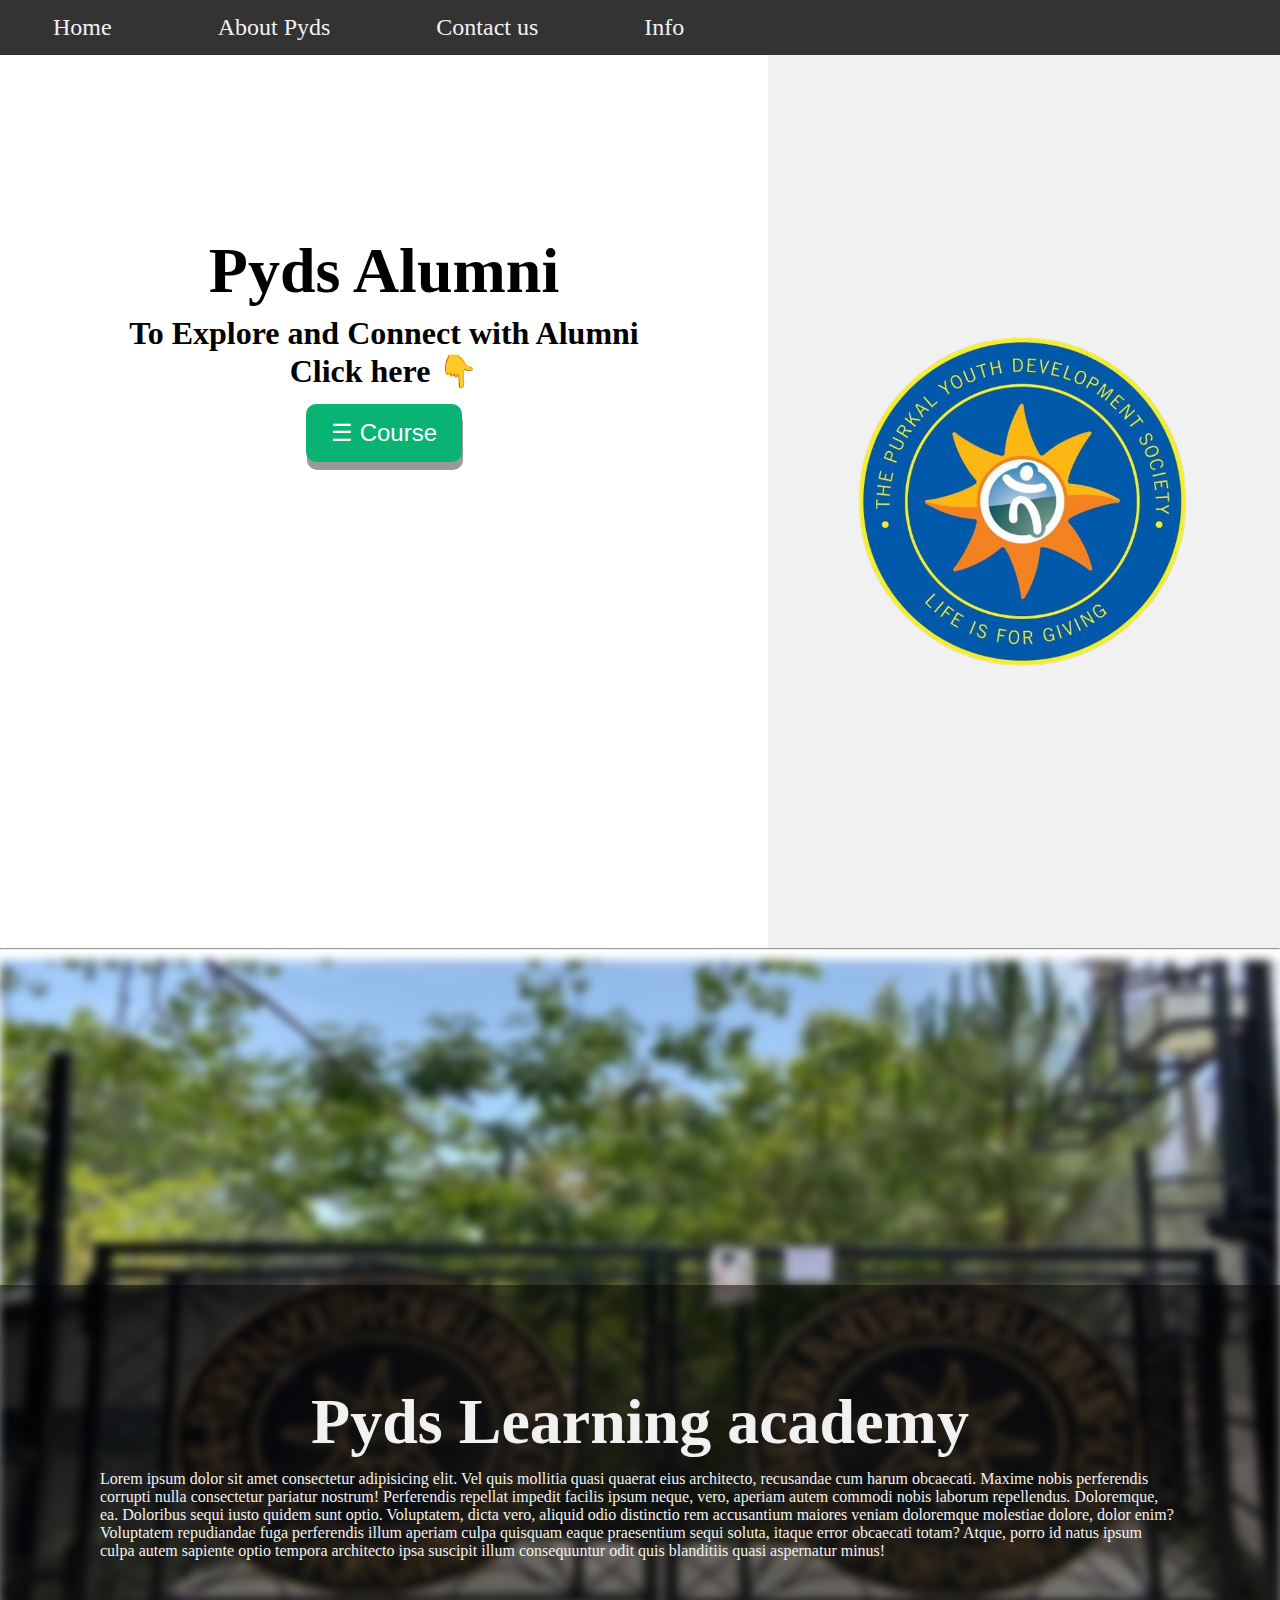
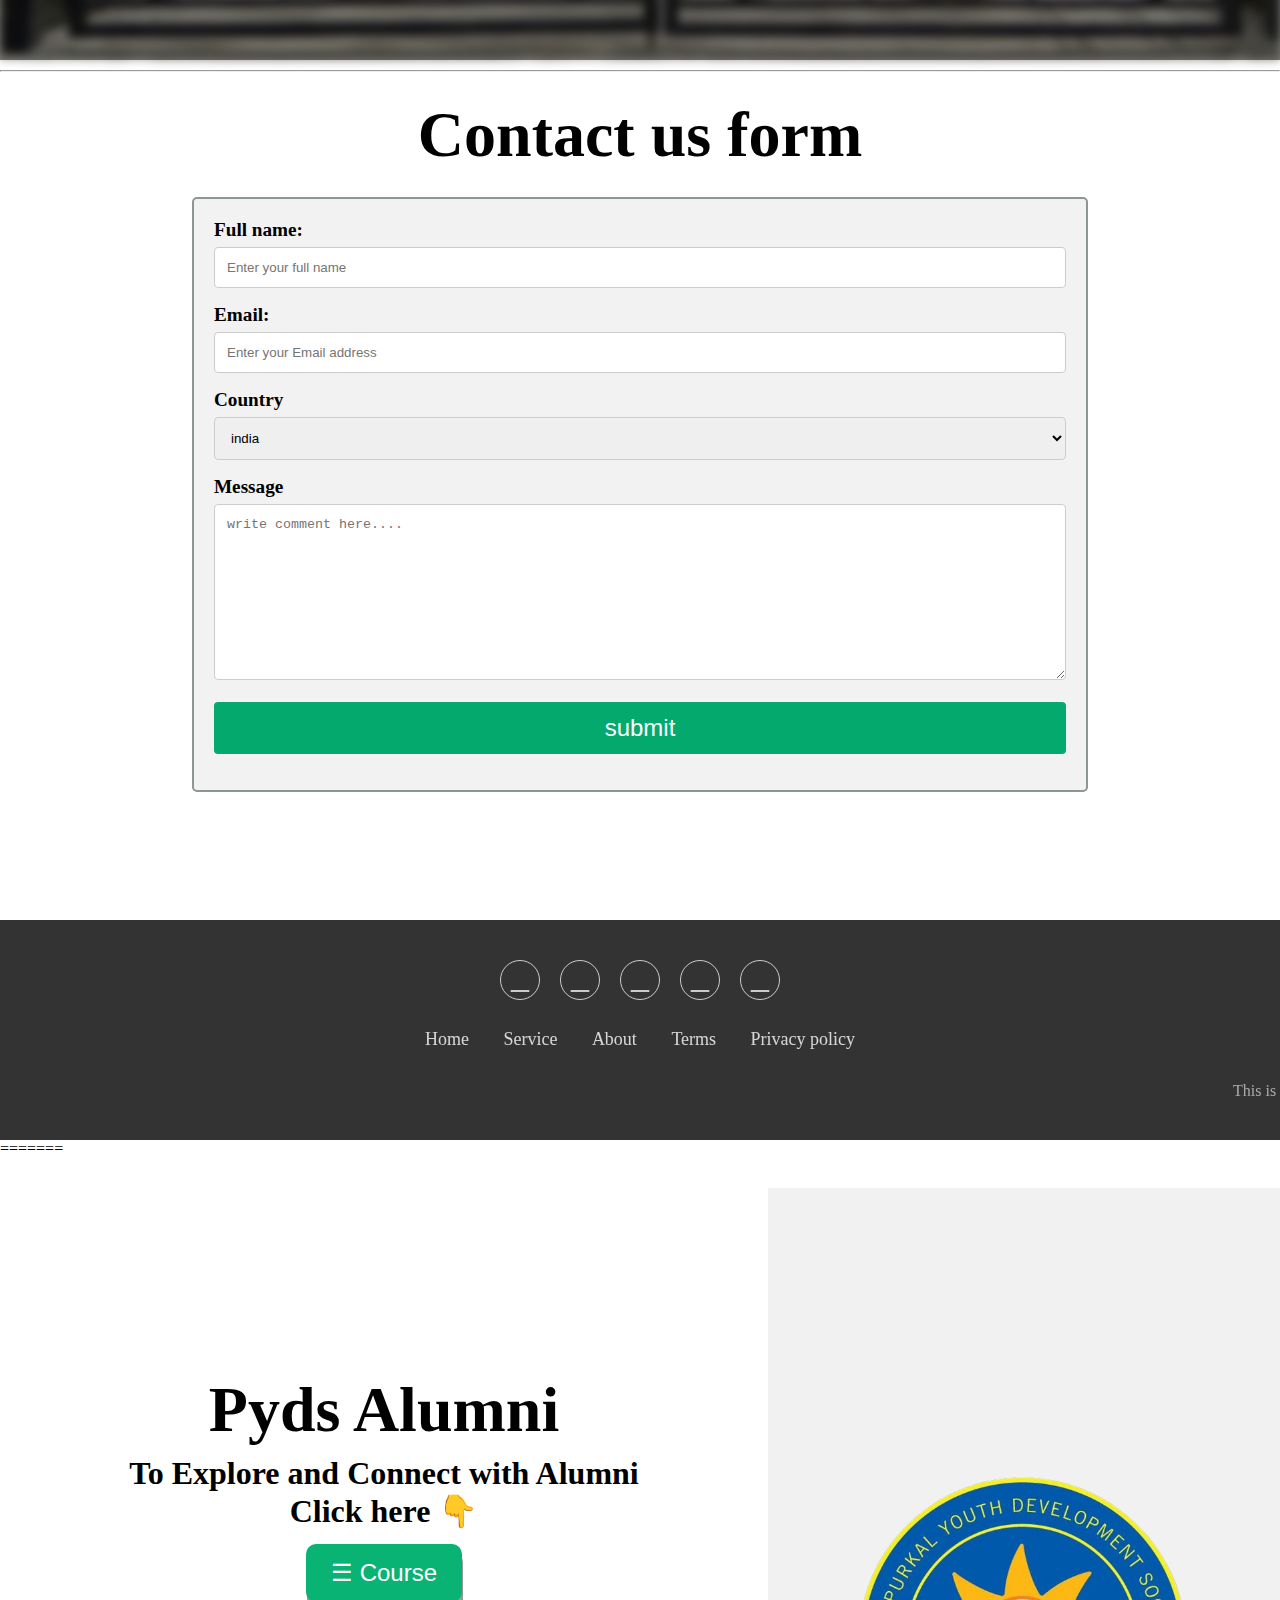
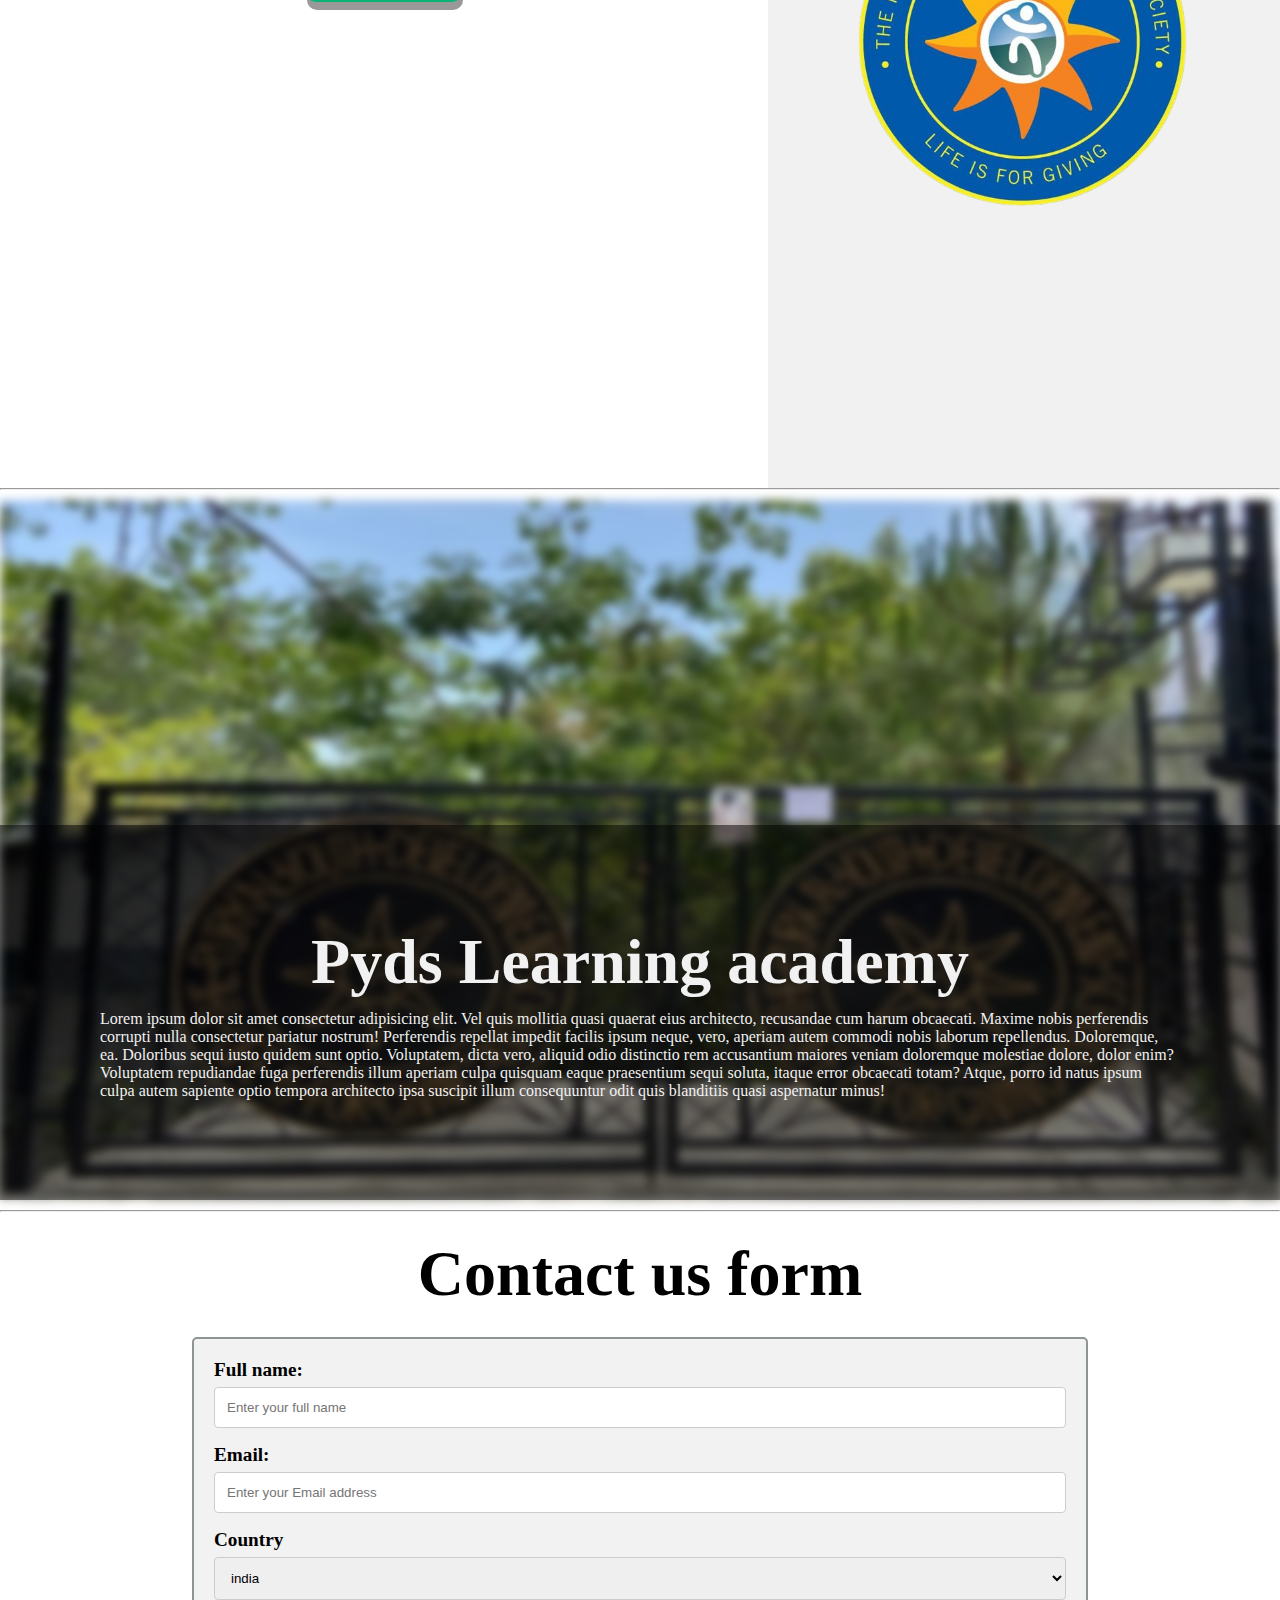
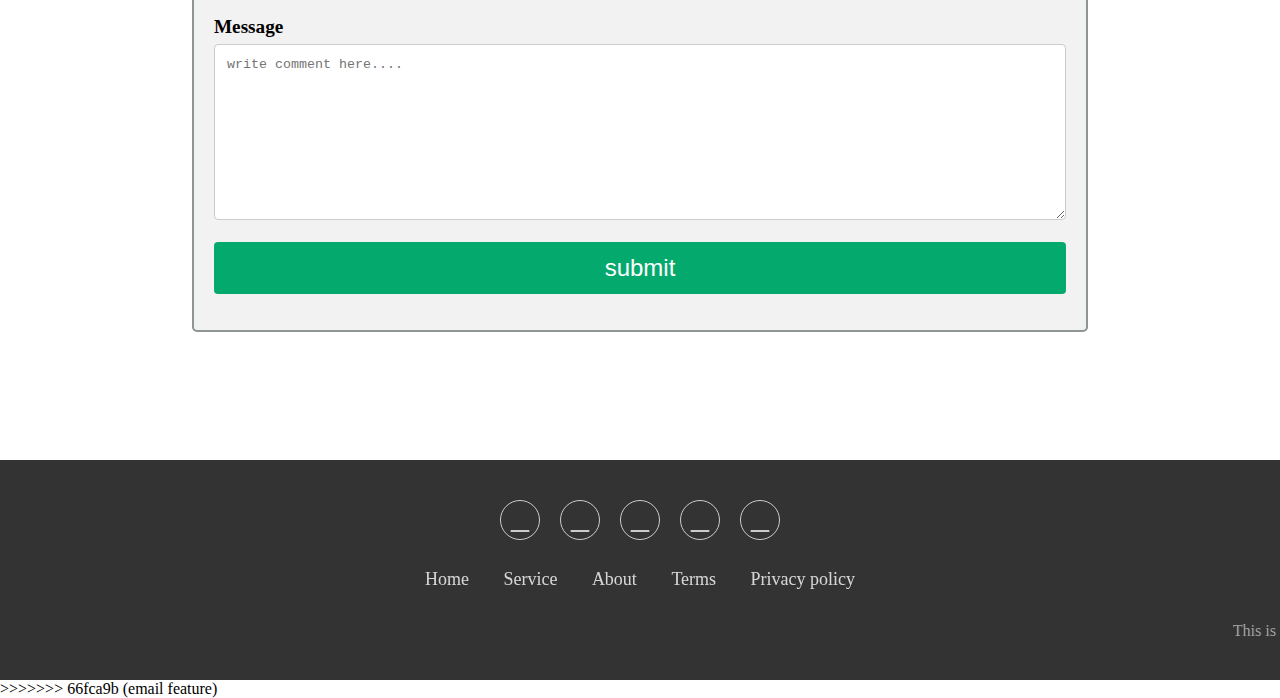
<file: index.html>
<<<<<<< HEAD
<!DOCTYPE html>
<html lang="en">
<head>
    <meta charset="UTF-8">
    <meta name="viewport" content="width=device-width, initial-scale=1.0">
    <title>Pyds Alumni</title>
    <link rel="stylesheet" href="https://cdnjs.cloudflare.com/ajax/libs/font-awesome/6.4.0/css/all.min.css" integrity="sha512-iecdLmaskl7CVkqkXNQ/ZH/XLlvWZOJyj7Yy7tcenmpD1ypASozpmT/E0iPtmFIB46ZmdtAc9eNBvH0H/ZpiBw==" crossorigin="anonymous" referrerpolicy="no-referrer" />
    <link rel="stylesheet" href="https://cdnjs.cloudflare.com/ajax/libs/font-awesome/4.7.0/css/font-awesome.min.css">

    <style>
        *{
            margin: 0;
            padding: 0;
            box-sizing: border-box;
        }
        .navbar{
            overflow: hidden;
            background-color: #333;
            position: fixed;
            top: 0;
            width: 100%;
            
        }
        .navbar a{
            float: left;
            display: block;
            color: #f2f2f2;
            text-align: center;
            text-decoration: none;
            padding: 14px 53px;
            font-size: 1.5rem;
            
        }
     
        .navbar a:hover{
            background-color: #04aa6d;
            border-radius: 23px;
            text-align: center;
        }
        /* sidenav */
        .sidenav{
            height: 100%;
            width: 0;
            position: fixed;
            z-index: 1; 
            top: 0;
            left: 0;
            background-color: #333;
            overflow-x: hidden;
            transition: 0.5s;
            padding-top: 60px;
        }
        .sidenav a{
            padding: 8px 8px 8px 32px;
            text-decoration: none;
            font-size: 25px;
            color: #818181;
            display: block;
            transition: 0.3s;

        }
        .sidenav a:hover{
            color: #f1f1f1;
            background-color: #04aa6d;
        }
        .sidenav .closebtn{
            position: absolute;
            top: 0;
            right: 20px;
            font-size: 36px;
            margin-left: 45px;
            border-radius: 50%;           
          
        }
        @media screen and(max-height:450px){
            .sidenav{padding-top: 15px;}
            .sidenav a{font: size 18px;}
        }
        /* main body */
        .main{
            margin-top: 30px;
            display: flex;
            flex-wrap: wrap;
            height: 100vh;
            width: 100%;
        }
        .left{
            flex: 60%;
            background-color: rgb(255, 255, 255);
            padding: 20px ;
            height: 600px;
            display: flex;
            flex-direction: column;
            justify-content: center;
            align-items: center;
        }
      
        h1{
            font-size: 4rem;
           
            justify-content: center;
            text-align: center;
            margin-bottom: 1%;
        }
        h2{
            font-size: 2rem;
        }
        
        .right{
            flex: 40%;
            background-color: #f1f1f1;
            display: flex;
            justify-content: center;
            align-items: center;
           
        }
        button{
            background-color: #08b374;
            border: none;
            color: white;
            padding: 15px 25px;
            border-radius: 10px;
            cursor: pointer;
            margin-top: 2%;
            font-size: 24px;
            outline: none;
            box-shadow: 1px 8px  #999;
        }
        button:hover{
            opacity: 0.7;
        }
        button:active{
            background-color: #04aa6d;
            box-shadow: 0 5px #666;
            transform: translateY(4px);
            
        }
        /* form */
        .form{
         border-radius: 5px;
        background-color: #f2f2f2;
         padding: 20px;
         width: 70%;
         border: 2px solid #8d9692;
         margin: auto;
        margin-top: 2%;
        font-size: larger;
        font-weight: bold;
        margin-bottom: 10%;
   
}
input,select,textarea{
    width: 100%;
    padding: 12px;
    border: 1px solid #ccc;
    border-radius: 4px;
    box-sizing: border-box;
    margin-top: 6px;
    margin-bottom: 16px;
    resize: vertical;
}
input[type=submit]{
    background-color: #04aa6d;
    color: white;
    padding: 12px 20px;
    border: none;
    border-radius: 4px;
    cursor: pointer;
    font-size: x-large;

}
#btn:hover{
    background-color: #024229;

}
/* about pyds */
.container{
            position: relative;
           width: 100%;
            margin: 10px auto;
            z-index: -1;

        }
        .container .content{
            position: absolute;
            bottom: 0;
            background: rgb(0, 0, 0);
            background: rgba(0, 0, 0,0.5);
            color: #f1f1f1;
            width: 100%;
            padding: 100px;
            max-height: 500px;
            overflow: hidden;
            


        }
/* footer */
.footer{
            padding: 40px 0;
            background-color: #333;
            color: white;
        }
        .footer .social{
            text-align: center;
            padding-bottom: 25px;
            color: hsl(0, 0%, 100%);       
        }
        .footer .social a{
            font-size: 24px;
            color: inherit;
            border: 1px solid #ffffff;
            width: 40px;
            height: 40px;
            line-height: 38px;
            display: inline-block;
            text-align: center;
            border-radius: 50%;
            margin: 0 8px;
            opacity: 0.75;
        }
        .footer .social a:hover{
           color: rgb(0, 0, 0);
           background-color: white;
        }
        .footer ul{
            margin-top: 0;
            padding: 0;
            list-style: none;
            font-size: 18px;
            line-height: 1.6;
            margin-bottom: 0;
            text-align: center;
        }
        .footer ul li a{
            color: inherit;
            text-decoration: none;
            opacity: 0.8;
        }
        .footer ul li{
            display: inline-block;   /*text inlined */
            padding: 0 15px;

        }
        .footer ul li a:hover{
            opacity: 1;
        }
        .footer .copyrights{
            margin-top: 15px;
            text-align: center;
            font-size: 13px ;
            color: #aaa;

        }
    </style>
</head>
<body>
    
    <div class="navbar">
        <a href="index.html" >Home </a>
        <a href="#aboutpyds">About Pyds</a>
        <a href="#form" >Contact us</a>
        <a href="#footer" >Info</a>
    </div>
    
    <!-- main -->
    <div class="main">
        <div class="left">
            <h1 >Pyds Alumni</h1>
            <h2>To Explore and Connect with Alumni </h2>
            <h2> Click here 👇</h2>
            <button onclick="opennav()" >&#9776; Course</button>
        </div>
        <div class="right">
            <img src="l1.png" alt="logo" width="65%">
        </div>
    </div>
    <div class="sidenav" id="mysidenav">
        <a href="javascript:void(0)" class="closebtn" onclick="closenav()">&times;</a>
        <a href="btech.html">Btech</a>
        <a href="bca.html">BCA</a>
        <a href="BBA.html">BBA</a>
        <a href="bcom.html">Bcom</a>
        <a href="bpharma.html">Bpharma</a>
    </div>
    <script>
        function opennav(){
            document.getElementById("mysidenav").style.width="250px";
        }
        function closenav(){
            document.getElementById("mysidenav").style.width="0";
        }
    </script>
    <hr>
    <!-- about pyds -->
    <div class="container" id="aboutpyds">
        <img src="bg2.jpeg" alt="page" style="width: 100%; height: 700px; filter: blur(5px);">
        <div class="content">
            <h1>Pyds Learning academy</h1>
            <p>Lorem ipsum dolor sit amet consectetur adipisicing elit. Vel quis mollitia quasi quaerat eius architecto, recusandae cum harum obcaecati. Maxime nobis perferendis corrupti nulla consectetur pariatur nostrum! Perferendis repellat impedit facilis ipsum neque, vero, aperiam autem commodi nobis laborum repellendus. Doloremque, ea. Doloribus sequi iusto quidem sunt optio. Voluptatem, dicta vero, aliquid odio distinctio rem accusantium maiores veniam doloremque molestiae dolore, dolor enim? Voluptatem repudiandae fuga perferendis illum aperiam culpa quisquam eaque praesentium sequi soluta, itaque error obcaecati totam? Atque, porro id natus ipsum culpa autem sapiente optio tempora architecto ipsa suscipit illum consequuntur odit quis blanditiis quasi aspernatur minus!</p>
            

        </div>
    </div>
    <!-- form -->
    <hr>
    
    <h1 style="margin-top: 2%;">Contact us form</h1>
    <div class="form" id="form" >
        
        
        <form>
            <label for="name">Full name:</label>
            <input type="text" id="fname" name="name" placeholder="Enter your full name" >
            <label for="email">Email:</label>
            <input type="email" id="email" name="email" placeholder="Enter your Email address" >
            <label for="country">Country</label>
            <select id="country" name="country">
                <option>india</option>
                <option>nepal</option>
                <option>usa</option>
                <option>others</option>
            </select>
            <label for="message">Message</label>
            <textarea id="message" name="message" placeholder="write comment here...." rows="10px" cols="8px"></textarea>
            <input type="submit" value="submit" id="btn" >

        </form>
    </div>
   
    <!-- footer -->
    <section class="footer" id="footer"> 
        <div class="social">
            <a href=""><i class="fab fa-instagram"></i></a>
            <a href=""><i class="fab fa-snapchat"></i></a>
            <a href=""><i class="fab fa-twitter"></i></a>
            <a href=""><i class="fab fa-facebook"></i></a>
            <a href=""><i class="fab fa-github"></i></a>
        </div>
        <ul class="list">
           <li><a href="">Home</a></li> 
           <li><a href="">Service</a></li> 
           <li><a href="">About</a></li> 
           <li><a href="">Terms</a></li> 
           <li><a href="">Privacy policy</a></li> 
           
        </ul>
        <p class="copyrights">
            <marquee behavior="scroll" direction="left" scrollamount="5"> <p style="font-size: medium; margin-top: 1%;">This is professional website no &copy; rights | All right are reserved | this is a project website. </p></marquee>
        </p>


    </section>
    
</body>
=======
<!DOCTYPE html>
<html lang="en">
<head>
    <meta charset="UTF-8">
    <meta name="viewport" content="width=device-width, initial-scale=1.0">
    <title>Pyds Alumni</title>
    <link rel="stylesheet" href="https://cdnjs.cloudflare.com/ajax/libs/font-awesome/6.4.0/css/all.min.css" integrity="sha512-iecdLmaskl7CVkqkXNQ/ZH/XLlvWZOJyj7Yy7tcenmpD1ypASozpmT/E0iPtmFIB46ZmdtAc9eNBvH0H/ZpiBw==" crossorigin="anonymous" referrerpolicy="no-referrer" />
    <link rel="stylesheet" href="https://cdnjs.cloudflare.com/ajax/libs/font-awesome/4.7.0/css/font-awesome.min.css">

    <style>
        *{
            margin: 0;
            padding: 0;
            box-sizing: border-box;
        }
        .navbar{
            overflow: hidden;
            background-color: #333;
            position: fixed;
            top: 0;
            width: 100%;
            
        }
        .navbar a{
            float: left;
            display: block;
            color: #f2f2f2;
            text-align: center;
            text-decoration: none;
            padding: 14px 53px;
            font-size: 1.5rem;
            
        }
     
        .navbar a:hover{
            background-color: #04aa6d;
            border-radius: 23px;
            text-align: center;
        }
        /* sidenav */
        .sidenav{
            height: 100%;
            width: 0;
            position: fixed;
            z-index: 1; 
            top: 0;
            left: 0;
            background-color: #333;
            overflow-x: hidden;
            transition: 0.5s;
            padding-top: 60px;
        }
        .sidenav a{
            padding: 8px 8px 8px 32px;
            text-decoration: none;
            font-size: 25px;
            color: #818181;
            display: block;
            transition: 0.3s;

        }
        .sidenav a:hover{
            color: #f1f1f1;
            background-color: #04aa6d;
        }
        .sidenav .closebtn{
            position: absolute;
            top: 0;
            right: 20px;
            font-size: 36px;
            margin-left: 45px;
            border-radius: 50%;           
          
        }
        @media screen and(max-height:450px){
            .sidenav{padding-top: 15px;}
            .sidenav a{font: size 18px;}
        }
        /* main body */
        .main{
            margin-top: 30px;
            display: flex;
            flex-wrap: wrap;
            height: 100vh;
            width: 100%;
        }
        .left{
            flex: 60%;
            background-color: rgb(255, 255, 255);
            padding: 20px ;
            height: 600px;
            display: flex;
            flex-direction: column;
            justify-content: center;
            align-items: center;
        }
      
        h1{
            font-size: 4rem;
           
            justify-content: center;
            text-align: center;
            margin-bottom: 1%;
        }
        h2{
            font-size: 2rem;
        }
        
        .right{
            flex: 40%;
            background-color: #f1f1f1;
            display: flex;
            justify-content: center;
            align-items: center;
           
        }
        button{
            background-color: #08b374;
            border: none;
            color: white;
            padding: 15px 25px;
            border-radius: 10px;
            cursor: pointer;
            margin-top: 2%;
            font-size: 24px;
            outline: none;
            box-shadow: 1px 8px  #999;
        }
        button:hover{
            opacity: 0.7;
        }
        button:active{
            background-color: #04aa6d;
            box-shadow: 0 5px #666;
            transform: translateY(4px);
            
        }
        /* form */
        .form{
         border-radius: 5px;
        background-color: #f2f2f2;
         padding: 20px;
         width: 70%;
         border: 2px solid #8d9692;
         margin: auto;
        margin-top: 2%;
        font-size: larger;
        font-weight: bold;
        margin-bottom: 10%;
   
}
input,select,textarea{
    width: 100%;
    padding: 12px;
    border: 1px solid #ccc;
    border-radius: 4px;
    box-sizing: border-box;
    margin-top: 6px;
    margin-bottom: 16px;
    resize: vertical;
}
input[type=submit]{
    background-color: #04aa6d;
    color: white;
    padding: 12px 20px;
    border: none;
    border-radius: 4px;
    cursor: pointer;
    font-size: x-large;

}
#btn:hover{
    background-color: #024229;

}
/* about pyds */
.container{
            position: relative;
           width: 100%;
            margin: 10px auto;
            z-index: -1;

        }
        .container .content{
            position: absolute;
            bottom: 0;
            background: rgb(0, 0, 0);
            background: rgba(0, 0, 0,0.5);
            color: #f1f1f1;
            width: 100%;
            padding: 100px;
            max-height: 500px;
            overflow: hidden;
            


        }
/* footer */
.footer{
            padding: 40px 0;
            background-color: #333;
            color: white;
        }
        .footer .social{
            text-align: center;
            padding-bottom: 25px;
            color: hsl(0, 0%, 100%);       
        }
        .footer .social a{
            font-size: 24px;
            color: inherit;
            border: 1px solid #ffffff;
            width: 40px;
            height: 40px;
            line-height: 38px;
            display: inline-block;
            text-align: center;
            border-radius: 50%;
            margin: 0 8px;
            opacity: 0.75;
        }
        .footer .social a:hover{
           color: rgb(0, 0, 0);
           background-color: white;
        }
        .footer ul{
            margin-top: 0;
            padding: 0;
            list-style: none;
            font-size: 18px;
            line-height: 1.6;
            margin-bottom: 0;
            text-align: center;
        }
        .footer ul li a{
            color: inherit;
            text-decoration: none;
            opacity: 0.8;
        }
        .footer ul li{
            display: inline-block;   /*text inlined */
            padding: 0 15px;

        }
        .footer ul li a:hover{
            opacity: 1;
        }
        .footer .copyrights{
            margin-top: 15px;
            text-align: center;
            font-size: 13px ;
            color: #aaa;

        }
    </style>
</head>
<body>
    
    <div class="navbar">
        <a href="index.html" >Home </a>
        <a href="#aboutpyds">About Pyds</a>
        <a href="#form" >Contact us</a>
        <a href="#footer" >Info</a>
    </div>
    
    <!-- main -->
    <div class="main">
        <div class="left">
            <h1 >Pyds Alumni</h1>
            <h2>To Explore and Connect with Alumni </h2>
            <h2> Click here 👇</h2>
            <button onclick="opennav()" >&#9776; Course</button>
        </div>
        <div class="right">
            <img src="l1.png" alt="logo" width="65%">
        </div>
    </div>
    <div class="sidenav" id="mysidenav">
        <a href="javascript:void(0)" class="closebtn" onclick="closenav()">&times;</a>
        <a href="btech.html">Btech</a>
        <a href="bca.html">BCA</a>
        <a href="BBA.html">BBA</a>
        <a href="bcom.html">Bcom</a>
        <a href="bpharma.html">Bpharma</a>
    </div>
    <script>
        function opennav(){
            document.getElementById("mysidenav").style.width="250px";
        }
        function closenav(){
            document.getElementById("mysidenav").style.width="0";
        }
    </script>
    <hr>
    <!-- about pyds -->
    <div class="container" id="aboutpyds">
        <img src="bg2.jpeg" alt="page" style="width: 100%; height: 700px; filter: blur(5px);">
        <div class="content">
            <h1>Pyds Learning academy</h1>
            <p>Lorem ipsum dolor sit amet consectetur adipisicing elit. Vel quis mollitia quasi quaerat eius architecto, recusandae cum harum obcaecati. Maxime nobis perferendis corrupti nulla consectetur pariatur nostrum! Perferendis repellat impedit facilis ipsum neque, vero, aperiam autem commodi nobis laborum repellendus. Doloremque, ea. Doloribus sequi iusto quidem sunt optio. Voluptatem, dicta vero, aliquid odio distinctio rem accusantium maiores veniam doloremque molestiae dolore, dolor enim? Voluptatem repudiandae fuga perferendis illum aperiam culpa quisquam eaque praesentium sequi soluta, itaque error obcaecati totam? Atque, porro id natus ipsum culpa autem sapiente optio tempora architecto ipsa suscipit illum consequuntur odit quis blanditiis quasi aspernatur minus!</p>
            

        </div>
    </div>
    <!-- form -->
    <hr>
    
    <h1 style="margin-top: 2%;">Contact us form</h1>
    <div class="form" id="form" >
        
        
        <form action="https://api.web3forms.com/submit" method="POST">
            <input type="hidden" name="access_key" value="ff6d03d0-d54a-48e2-b25a-3e94ef18f1c4">
            <label for="name">Full name:</label>
            <input type="text" id="fname" name="name" placeholder="Enter your full name" >
            <label for="email">Email:</label>
            <input type="email" id="email" name="email" placeholder="Enter your Email address" >
            <label for="country">Country</label>
            <select id="country" name="country">
                <option>india</option>
                <option>nepal</option>
                <option>usa</option>
                <option>others</option>
            </select>
            <label for="message">Message</label>
            <textarea id="message" name="message" placeholder="write comment here...." rows="10px" cols="8px"></textarea>
            <input type="submit" value="submit" id="btn" >

        </form>
    </div>
   
    <!-- footer -->
    <section class="footer" id="footer"> 
        <div class="social">
            <a href=""><i class="fab fa-instagram"></i></a>
            <a href=""><i class="fab fa-snapchat"></i></a>
            <a href=""><i class="fab fa-twitter"></i></a>
            <a href=""><i class="fab fa-facebook"></i></a>
            <a href=""><i class="fab fa-github"></i></a>
        </div>
        <ul class="list">
           <li><a href="">Home</a></li> 
           <li><a href="">Service</a></li> 
           <li><a href="">About</a></li> 
           <li><a href="">Terms</a></li> 
           <li><a href="">Privacy policy</a></li> 
           
        </ul>
        <p class="copyrights">
            <marquee behavior="scroll" direction="left" scrollamount="5"> <p style="font-size: medium; margin-top: 1%;">This is professional website no &copy; rights | All right are reserved | this is a project website. </p></marquee>
        </p>


    </section>
    
</body>
>>>>>>> 66fca9b (email feature)
</html>
</file>
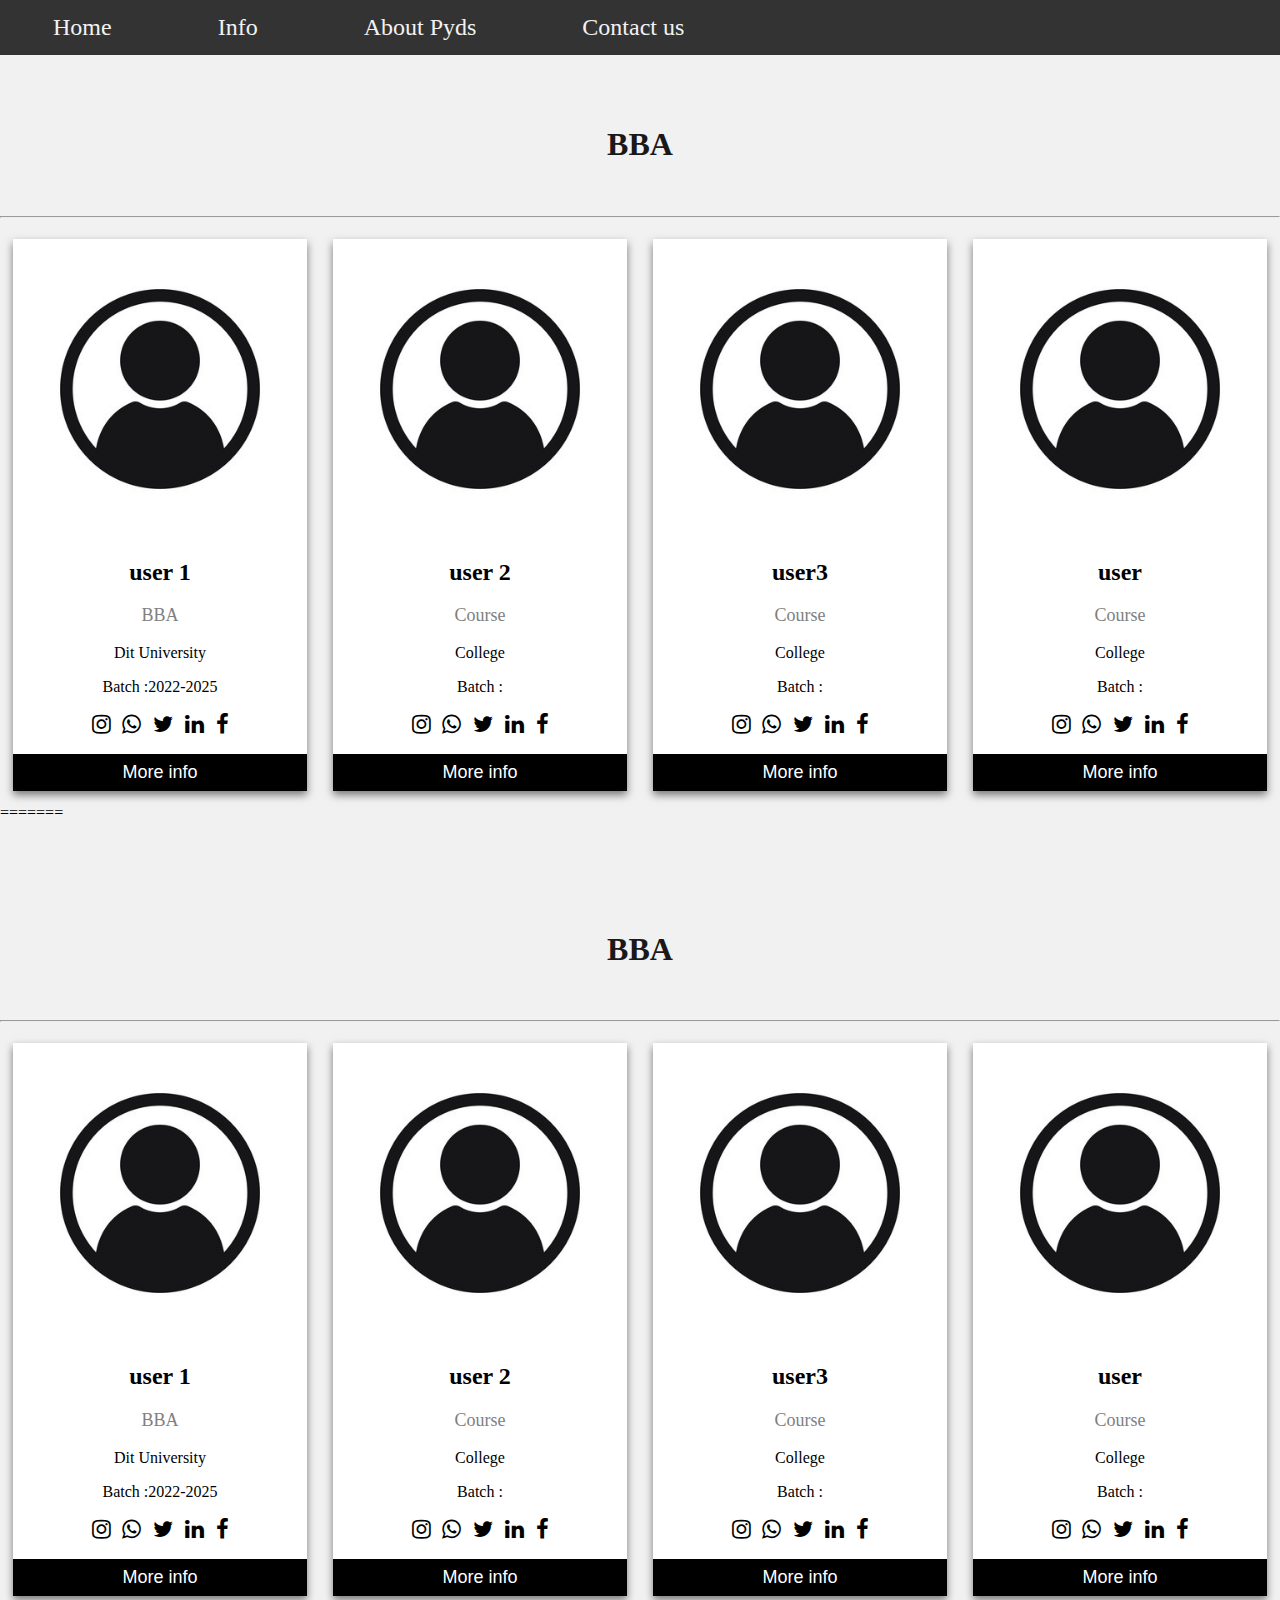
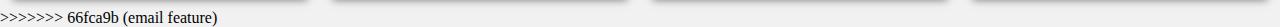
<file: BBA.html>
<<<<<<< HEAD
<!DOCTYPE html>
<html lang="en">
<head>
    <meta charset="UTF-8">
    <meta name="viewport" content="width=device-width, initial-scale=1.0">
    <title>Bba</title>
    <link rel="stylesheet" href="https://cdnjs.cloudflare.com/ajax/libs/font-awesome/4.7.0/css/font-awesome.min.css">
    <link href="style.css" rel="stylesheet">

</head>
<body>
    <div class="navbar">
        <a href="index.html" >Home </a>
        <a href="" >Info</a>
        <a href="" >About Pyds</a>
        <a href="" >Contact us</a>
    </div>

    <!-- heading -->
    <div class="head"><h1>BBA</h1>
    </div>
    <hr>
    <!-- conatineer -->
    <div class="container">
        <!-- card1 -->
    <div class="card"><img src="u.jpg" alt="pic">
        <h2>user 1</h2>
        <p class="course">BBA</p>
        <p>Dit University</p>
        <p>Batch :2022-2025</p>
        <a href="#"><i class="fa fa-instagram"></i></a>
        <a href="#"><i class="fa fa-whatsapp"></i></a>
        <a href="#"><i class="fa fa-twitter"></i></a>
        <a href="#"><i class="fa fa-linkedin"></i></a>
        <a href="#"><i class="fa fa-facebook"></i></a>
        
        <p><button>More info</button></p>
    </div>
    <!-- card2 -->
    <div class="card"><img src="u.jpg" alt="pic">
        <h2>user 2</h2>
        <p class="course">Course</p>
        <p>College</p>
        <p>Batch :</p>
        <a href="#"><i class="fa fa-instagram"></i></a>
        <a href="#"><i class="fa fa-whatsapp"></i></a>
        <a href="#"><i class="fa fa-twitter"></i></a>
        <a href="#"><i class="fa fa-linkedin"></i></a>
        <a href="#"><i class="fa fa-facebook"></i></a>
        
        <p><button>More info</button></p>
    </div>
    <!-- card3 -->
    <div class="card"><img src="u.jpg" alt="pic">
        <h2>user3</h2>
        <p class="course">Course</p>
        <p>College</p>
        <p>Batch :</p>
        <a href="#"><i class="fa fa-instagram"></i></a>
        <a href="#"><i class="fa fa-whatsapp"></i></a>
        <a href="#"><i class="fa fa-twitter"></i></a>
        <a href="#"><i class="fa fa-linkedin"></i></a>
        <a href="#"><i class="fa fa-facebook"></i></a>
        
        <p><button>More info</button></p>
    </div>
    <!-- card4 -->
    <div class="card"><img src="u.jpg" alt="pic">
        <h2>user </h2>
        <p class="course">Course</p>
        <p>College</p>
        <p>Batch :</p>
        <a href="#"><i class="fa fa-instagram"></i></a>
        <a href="#"><i class="fa fa-whatsapp"></i></a>
        <a href="#"><i class="fa fa-twitter"></i></a>
        <a href="#"><i class="fa fa-linkedin"></i></a>
        <a href="#"><i class="fa fa-facebook"></i></a>
        
        <p><button>More info</button></p>
    </div>
    
</div>
<!-- 1 row complete  -->
    
</body>
=======
<!DOCTYPE html>
<html lang="en">
<head>
    <meta charset="UTF-8">
    <meta name="viewport" content="width=device-width, initial-scale=1.0">
    <title>Bba</title>
    <link rel="stylesheet" href="https://cdnjs.cloudflare.com/ajax/libs/font-awesome/4.7.0/css/font-awesome.min.css">
    <link href="style.css" rel="stylesheet">

</head>
<body>
    <div class="navbar">
        <a href="index.html" >Home </a>
        <a href="" >Info</a>
        <a href="" >About Pyds</a>
        <a href="" >Contact us</a>
    </div>

    <!-- heading -->
    <div class="head"><h1>BBA</h1>
    </div>
    <hr>
    <!-- conatineer -->
    <div class="container">
        <!-- card1 -->
    <div class="card"><img src="u.jpg" alt="pic">
        <h2>user 1</h2>
        <p class="course">BBA</p>
        <p>Dit University</p>
        <p>Batch :2022-2025</p>
        <a href="#"><i class="fa fa-instagram"></i></a>
        <a href="#"><i class="fa fa-whatsapp"></i></a>
        <a href="#"><i class="fa fa-twitter"></i></a>
        <a href="#"><i class="fa fa-linkedin"></i></a>
        <a href="#"><i class="fa fa-facebook"></i></a>
        
        <p><button>More info</button></p>
    </div>
    <!-- card2 -->
    <div class="card"><img src="u.jpg" alt="pic">
        <h2>user 2</h2>
        <p class="course">Course</p>
        <p>College</p>
        <p>Batch :</p>
        <a href="#"><i class="fa fa-instagram"></i></a>
        <a href="#"><i class="fa fa-whatsapp"></i></a>
        <a href="#"><i class="fa fa-twitter"></i></a>
        <a href="#"><i class="fa fa-linkedin"></i></a>
        <a href="#"><i class="fa fa-facebook"></i></a>
        
        <p><button>More info</button></p>
    </div>
    <!-- card3 -->
    <div class="card"><img src="u.jpg" alt="pic">
        <h2>user3</h2>
        <p class="course">Course</p>
        <p>College</p>
        <p>Batch :</p>
        <a href="#"><i class="fa fa-instagram"></i></a>
        <a href="#"><i class="fa fa-whatsapp"></i></a>
        <a href="#"><i class="fa fa-twitter"></i></a>
        <a href="#"><i class="fa fa-linkedin"></i></a>
        <a href="#"><i class="fa fa-facebook"></i></a>
        
        <p><button>More info</button></p>
    </div>
    <!-- card4 -->
    <div class="card"><img src="u.jpg" alt="pic">
        <h2>user </h2>
        <p class="course">Course</p>
        <p>College</p>
        <p>Batch :</p>
        <a href="#"><i class="fa fa-instagram"></i></a>
        <a href="#"><i class="fa fa-whatsapp"></i></a>
        <a href="#"><i class="fa fa-twitter"></i></a>
        <a href="#"><i class="fa fa-linkedin"></i></a>
        <a href="#"><i class="fa fa-facebook"></i></a>
        
        <p><button>More info</button></p>
    </div>
    
</div>
<!-- 1 row complete  -->
    
</body>
>>>>>>> 66fca9b (email feature)
</html>
</file>
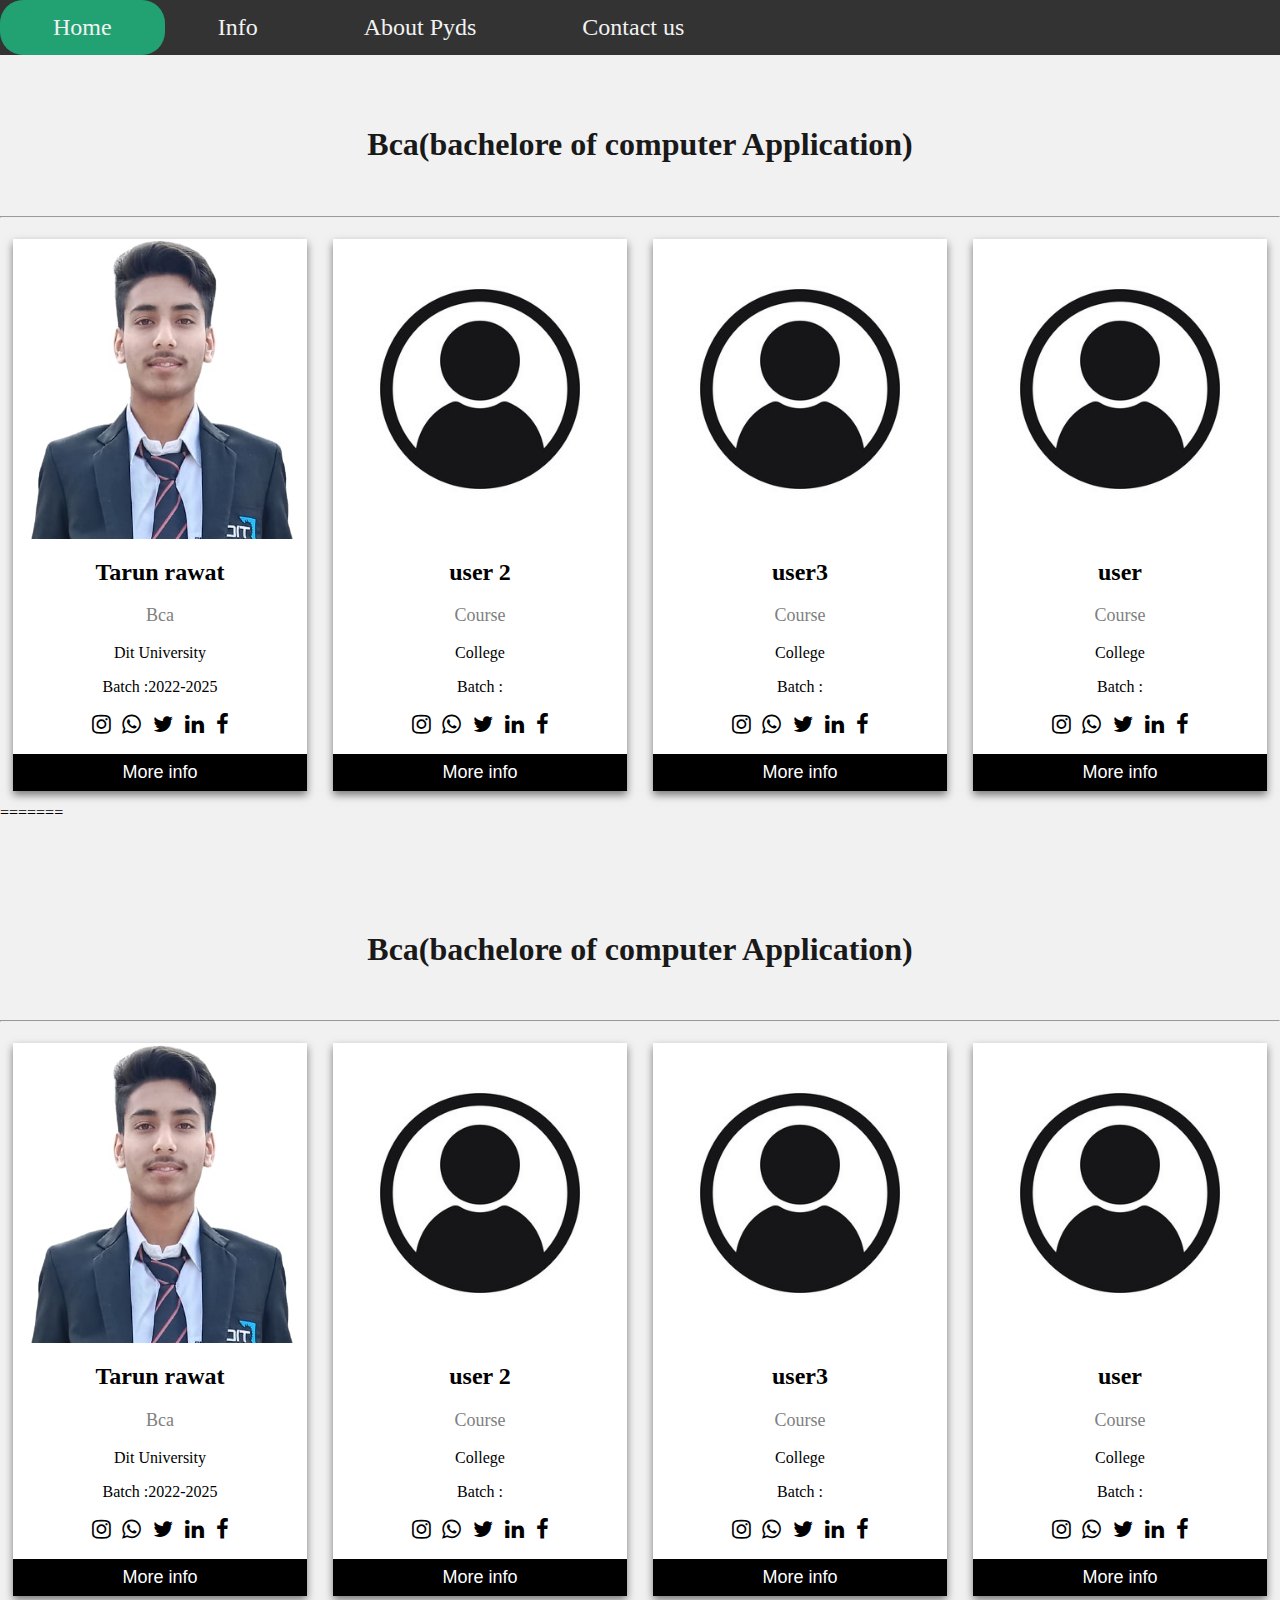
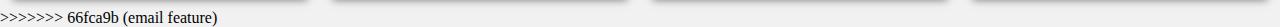
<file: bca.html>
<<<<<<< HEAD
<!DOCTYPE html>
<html lang="en">
<head>
    <meta charset="UTF-8">
    <meta name="viewport" content="width=device-width, initial-scale=1.0">
    <title>card</title>
    <link rel="stylesheet" href="https://cdnjs.cloudflare.com/ajax/libs/font-awesome/4.7.0/css/font-awesome.min.css">
    <link href="style.css" rel="stylesheet">
    
</head>
<body>
    <div class="navbar">
        <a href="index.html" >Home </a>
        <a href="" >Info</a>
        <a href="" >About Pyds</a>
        <a href="" >Contact us</a>
    </div>

    <!-- heading -->
    <div class="head"><h1>Bca(bachelore of computer Application)</h1>
    </div>
    <hr>
    <!-- conatineer -->
    <div class="container">
        <!-- card1 -->
    <div class="card"><img src="t1.jpg" alt="pic">
        <h2>Tarun rawat</h2>
        <p class="course">Bca</p>
        <p>Dit University</p>
        <p>Batch :2022-2025</p>
        <a href="#"><i class="fa fa-instagram"></i></a>
        <a href="#"><i class="fa fa-whatsapp"></i></a>
        <a href="#"><i class="fa fa-twitter"></i></a>
        <a href="#"><i class="fa fa-linkedin"></i></a>
        <a href="#"><i class="fa fa-facebook"></i></a>
        
        <p><button>More info</button></p>
    </div>
    <!-- card2 -->
    <div class="card"><img src="u.jpg" alt="pic">
        <h2>user 2</h2>
        <p class="course">Course</p>
        <p>College</p>
        <p>Batch :</p>
        <a href="#"><i class="fa fa-instagram"></i></a>
        <a href="#"><i class="fa fa-whatsapp"></i></a>
        <a href="#"><i class="fa fa-twitter"></i></a>
        <a href="#"><i class="fa fa-linkedin"></i></a>
        <a href="#"><i class="fa fa-facebook"></i></a>
        
        <p><button>More info</button></p>
    </div>
    <!-- card3 -->
    <div class="card"><img src="u.jpg" alt="pic">
        <h2>user3</h2>
        <p class="course">Course</p>
        <p>College</p>
        <p>Batch :</p>
        <a href="#"><i class="fa fa-instagram"></i></a>
        <a href="#"><i class="fa fa-whatsapp"></i></a>
        <a href="#"><i class="fa fa-twitter"></i></a>
        <a href="#"><i class="fa fa-linkedin"></i></a>
        <a href="#"><i class="fa fa-facebook"></i></a>
        
        <p><button>More info</button></p>
    </div>
    <!-- card4 -->
    <div class="card"><img src="u.jpg" alt="pic">
        <h2>user </h2>
        <p class="course">Course</p>
        <p>College</p>
        <p>Batch :</p>
        <a href="#"><i class="fa fa-instagram"></i></a>
        <a href="#"><i class="fa fa-whatsapp"></i></a>
        <a href="#"><i class="fa fa-twitter"></i></a>
        <a href="#"><i class="fa fa-linkedin"></i></a>
        <a href="#"><i class="fa fa-facebook"></i></a>
        
        <p><button>More info</button></p>
    </div>
    
</div>
<!-- 1 row complete  -->
    
</body>
=======
<!DOCTYPE html>
<html lang="en">
<head>
    <meta charset="UTF-8">
    <meta name="viewport" content="width=device-width, initial-scale=1.0">
    <title>card</title>
    <link rel="stylesheet" href="https://cdnjs.cloudflare.com/ajax/libs/font-awesome/4.7.0/css/font-awesome.min.css">
    <link href="style.css" rel="stylesheet">
    
</head>
<body>
    <div class="navbar">
        <a href="index.html" >Home </a>
        <a href="" >Info</a>
        <a href="" >About Pyds</a>
        <a href="" >Contact us</a>
    </div>

    <!-- heading -->
    <div class="head"><h1>Bca(bachelore of computer Application)</h1>
    </div>
    <hr>
    <!-- conatineer -->
    <div class="container">
        <!-- card1 -->
    <div class="card"><img src="t1.jpg" alt="pic">
        <h2>Tarun rawat</h2>
        <p class="course">Bca</p>
        <p>Dit University</p>
        <p>Batch :2022-2025</p>
        <a href="#"><i class="fa fa-instagram"></i></a>
        <a href="#"><i class="fa fa-whatsapp"></i></a>
        <a href="#"><i class="fa fa-twitter"></i></a>
        <a href="#"><i class="fa fa-linkedin"></i></a>
        <a href="#"><i class="fa fa-facebook"></i></a>
        
        <p><button>More info</button></p>
    </div>
    <!-- card2 -->
    <div class="card"><img src="u.jpg" alt="pic">
        <h2>user 2</h2>
        <p class="course">Course</p>
        <p>College</p>
        <p>Batch :</p>
        <a href="#"><i class="fa fa-instagram"></i></a>
        <a href="#"><i class="fa fa-whatsapp"></i></a>
        <a href="#"><i class="fa fa-twitter"></i></a>
        <a href="#"><i class="fa fa-linkedin"></i></a>
        <a href="#"><i class="fa fa-facebook"></i></a>
        
        <p><button>More info</button></p>
    </div>
    <!-- card3 -->
    <div class="card"><img src="u.jpg" alt="pic">
        <h2>user3</h2>
        <p class="course">Course</p>
        <p>College</p>
        <p>Batch :</p>
        <a href="#"><i class="fa fa-instagram"></i></a>
        <a href="#"><i class="fa fa-whatsapp"></i></a>
        <a href="#"><i class="fa fa-twitter"></i></a>
        <a href="#"><i class="fa fa-linkedin"></i></a>
        <a href="#"><i class="fa fa-facebook"></i></a>
        
        <p><button>More info</button></p>
    </div>
    <!-- card4 -->
    <div class="card"><img src="u.jpg" alt="pic">
        <h2>user </h2>
        <p class="course">Course</p>
        <p>College</p>
        <p>Batch :</p>
        <a href="#"><i class="fa fa-instagram"></i></a>
        <a href="#"><i class="fa fa-whatsapp"></i></a>
        <a href="#"><i class="fa fa-twitter"></i></a>
        <a href="#"><i class="fa fa-linkedin"></i></a>
        <a href="#"><i class="fa fa-facebook"></i></a>
        
        <p><button>More info</button></p>
    </div>
    
</div>
<!-- 1 row complete  -->
    
</body>
>>>>>>> 66fca9b (email feature)
</html>
</file>
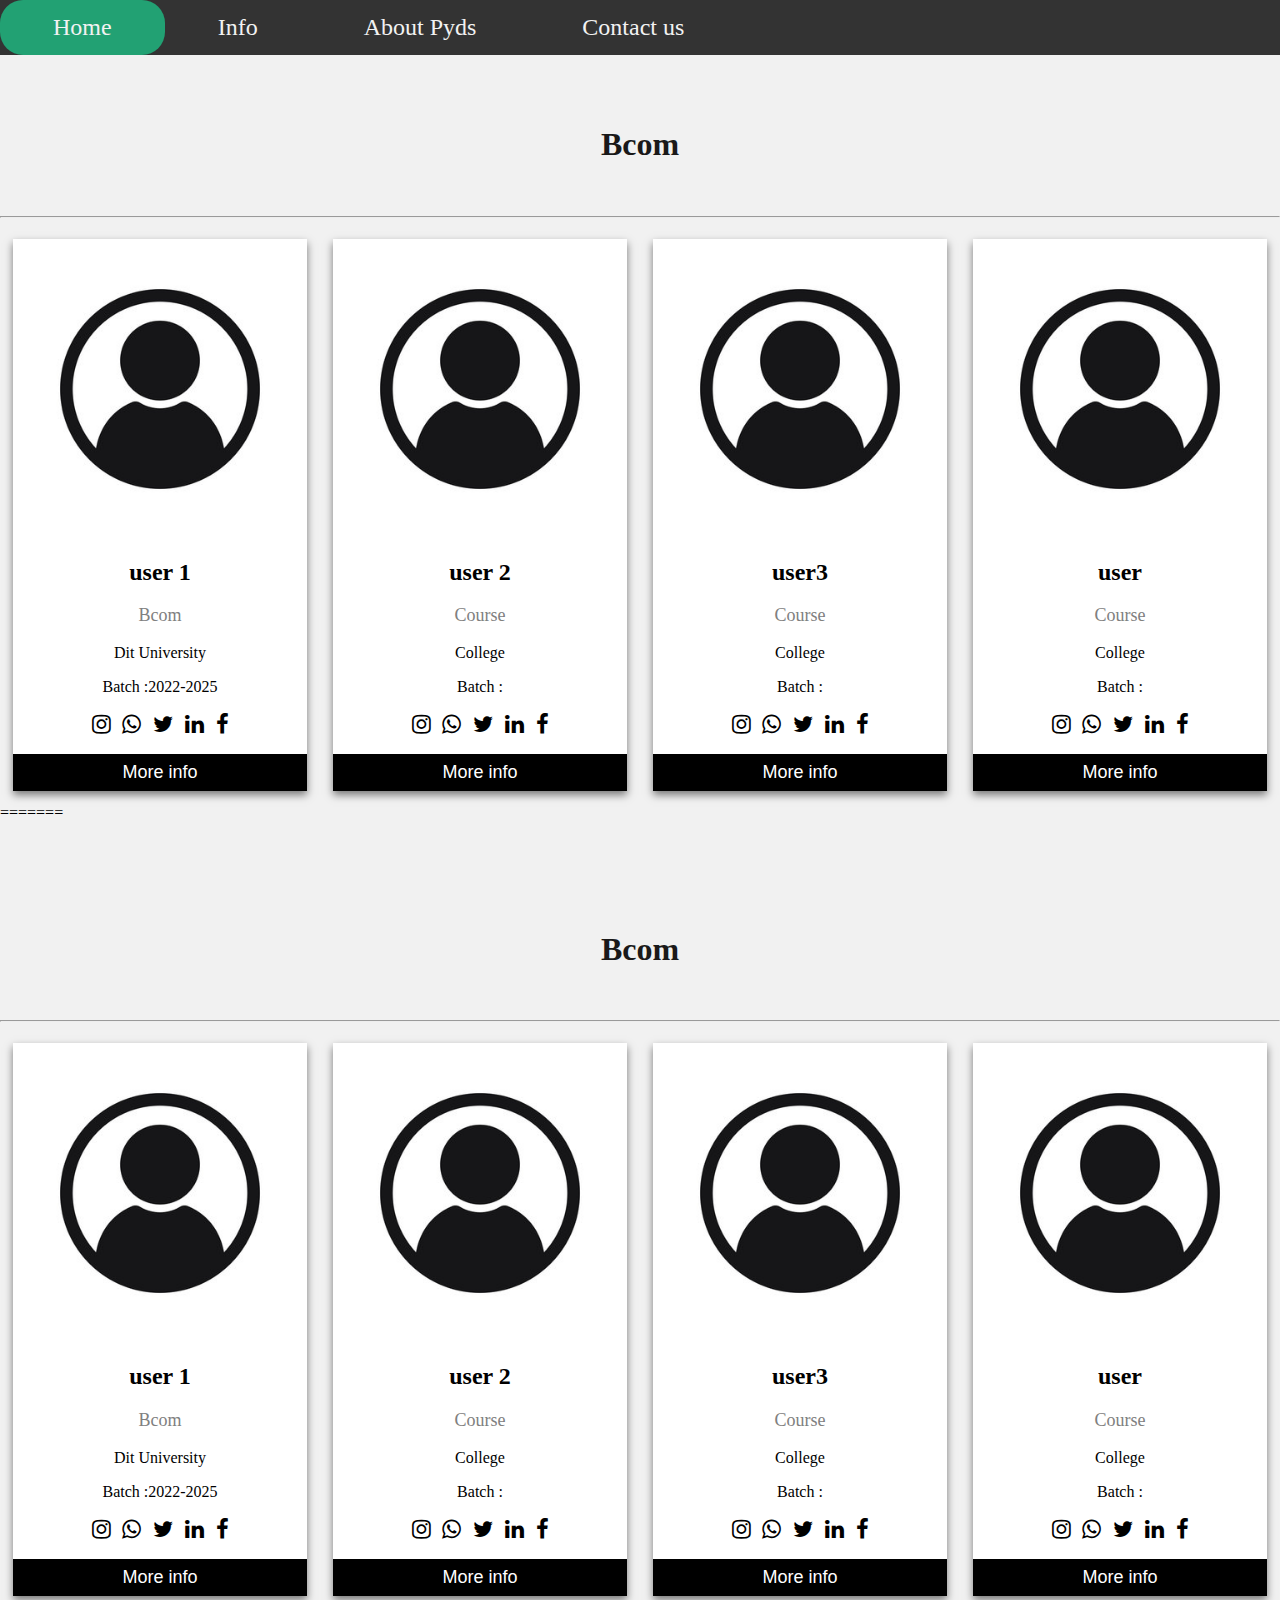
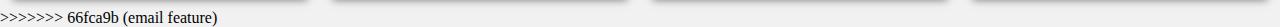
<file: bcom.html>
<<<<<<< HEAD
<!DOCTYPE html>
<html lang="en">
<head>
    <meta charset="UTF-8">
    <meta name="viewport" content="width=device-width, initial-scale=1.0">
    <title>card</title>
    <link rel="stylesheet" href="https://cdnjs.cloudflare.com/ajax/libs/font-awesome/4.7.0/css/font-awesome.min.css">
    <link href="style.css" rel="stylesheet">

</head>
<body>
    <div class="navbar">
        <a href="index.html" >Home </a>
        <a href="" >Info</a>
        <a href="" >About Pyds</a>
        <a href="" >Contact us</a>
    </div>

    <!-- heading -->
    <div class="head"><h1>Bcom</h1>
    </div>
    <hr>
    <!-- conatineer -->
    <div class="container">
        <!-- card1 -->
    <div class="card"><img src="u.jpg" alt="pic">
        <h2>user 1</h2>
        <p class="course">Bcom</p>
        <p>Dit University</p>
        <p>Batch :2022-2025</p>
        <a href="#"><i class="fa fa-instagram"></i></a>
        <a href="#"><i class="fa fa-whatsapp"></i></a>
        <a href="#"><i class="fa fa-twitter"></i></a>
        <a href="#"><i class="fa fa-linkedin"></i></a>
        <a href="#"><i class="fa fa-facebook"></i></a>
        
        <p><button>More info</button></p>
    </div>
    <!-- card2 -->
    <div class="card"><img src="u.jpg" alt="pic">
        <h2>user 2</h2>
        <p class="course">Course</p>
        <p>College</p>
        <p>Batch :</p>
        <a href="#"><i class="fa fa-instagram"></i></a>
        <a href="#"><i class="fa fa-whatsapp"></i></a>
        <a href="#"><i class="fa fa-twitter"></i></a>
        <a href="#"><i class="fa fa-linkedin"></i></a>
        <a href="#"><i class="fa fa-facebook"></i></a>
        
        <p><button>More info</button></p>
    </div>
    <!-- card3 -->
    <div class="card"><img src="u.jpg" alt="pic">
        <h2>user3</h2>
        <p class="course">Course</p>
        <p>College</p>
        <p>Batch :</p>
        <a href="#"><i class="fa fa-instagram"></i></a>
        <a href="#"><i class="fa fa-whatsapp"></i></a>
        <a href="#"><i class="fa fa-twitter"></i></a>
        <a href="#"><i class="fa fa-linkedin"></i></a>
        <a href="#"><i class="fa fa-facebook"></i></a>
        
        <p><button>More info</button></p>
    </div>
    <!-- card4 -->
    <div class="card"><img src="u.jpg" alt="pic">
        <h2>user </h2>
        <p class="course">Course</p>
        <p>College</p>
        <p>Batch :</p>
        <a href="#"><i class="fa fa-instagram"></i></a>
        <a href="#"><i class="fa fa-whatsapp"></i></a>
        <a href="#"><i class="fa fa-twitter"></i></a>
        <a href="#"><i class="fa fa-linkedin"></i></a>
        <a href="#"><i class="fa fa-facebook"></i></a>
        
        <p><button>More info</button></p>
    </div>
    
</div>
<!-- 1 row complete  -->
    
</body>
=======
<!DOCTYPE html>
<html lang="en">
<head>
    <meta charset="UTF-8">
    <meta name="viewport" content="width=device-width, initial-scale=1.0">
    <title>card</title>
    <link rel="stylesheet" href="https://cdnjs.cloudflare.com/ajax/libs/font-awesome/4.7.0/css/font-awesome.min.css">
    <link href="style.css" rel="stylesheet">

</head>
<body>
    <div class="navbar">
        <a href="index.html" >Home </a>
        <a href="" >Info</a>
        <a href="" >About Pyds</a>
        <a href="" >Contact us</a>
    </div>

    <!-- heading -->
    <div class="head"><h1>Bcom</h1>
    </div>
    <hr>
    <!-- conatineer -->
    <div class="container">
        <!-- card1 -->
    <div class="card"><img src="u.jpg" alt="pic">
        <h2>user 1</h2>
        <p class="course">Bcom</p>
        <p>Dit University</p>
        <p>Batch :2022-2025</p>
        <a href="#"><i class="fa fa-instagram"></i></a>
        <a href="#"><i class="fa fa-whatsapp"></i></a>
        <a href="#"><i class="fa fa-twitter"></i></a>
        <a href="#"><i class="fa fa-linkedin"></i></a>
        <a href="#"><i class="fa fa-facebook"></i></a>
        
        <p><button>More info</button></p>
    </div>
    <!-- card2 -->
    <div class="card"><img src="u.jpg" alt="pic">
        <h2>user 2</h2>
        <p class="course">Course</p>
        <p>College</p>
        <p>Batch :</p>
        <a href="#"><i class="fa fa-instagram"></i></a>
        <a href="#"><i class="fa fa-whatsapp"></i></a>
        <a href="#"><i class="fa fa-twitter"></i></a>
        <a href="#"><i class="fa fa-linkedin"></i></a>
        <a href="#"><i class="fa fa-facebook"></i></a>
        
        <p><button>More info</button></p>
    </div>
    <!-- card3 -->
    <div class="card"><img src="u.jpg" alt="pic">
        <h2>user3</h2>
        <p class="course">Course</p>
        <p>College</p>
        <p>Batch :</p>
        <a href="#"><i class="fa fa-instagram"></i></a>
        <a href="#"><i class="fa fa-whatsapp"></i></a>
        <a href="#"><i class="fa fa-twitter"></i></a>
        <a href="#"><i class="fa fa-linkedin"></i></a>
        <a href="#"><i class="fa fa-facebook"></i></a>
        
        <p><button>More info</button></p>
    </div>
    <!-- card4 -->
    <div class="card"><img src="u.jpg" alt="pic">
        <h2>user </h2>
        <p class="course">Course</p>
        <p>College</p>
        <p>Batch :</p>
        <a href="#"><i class="fa fa-instagram"></i></a>
        <a href="#"><i class="fa fa-whatsapp"></i></a>
        <a href="#"><i class="fa fa-twitter"></i></a>
        <a href="#"><i class="fa fa-linkedin"></i></a>
        <a href="#"><i class="fa fa-facebook"></i></a>
        
        <p><button>More info</button></p>
    </div>
    
</div>
<!-- 1 row complete  -->
    
</body>
>>>>>>> 66fca9b (email feature)
</html>
</file>
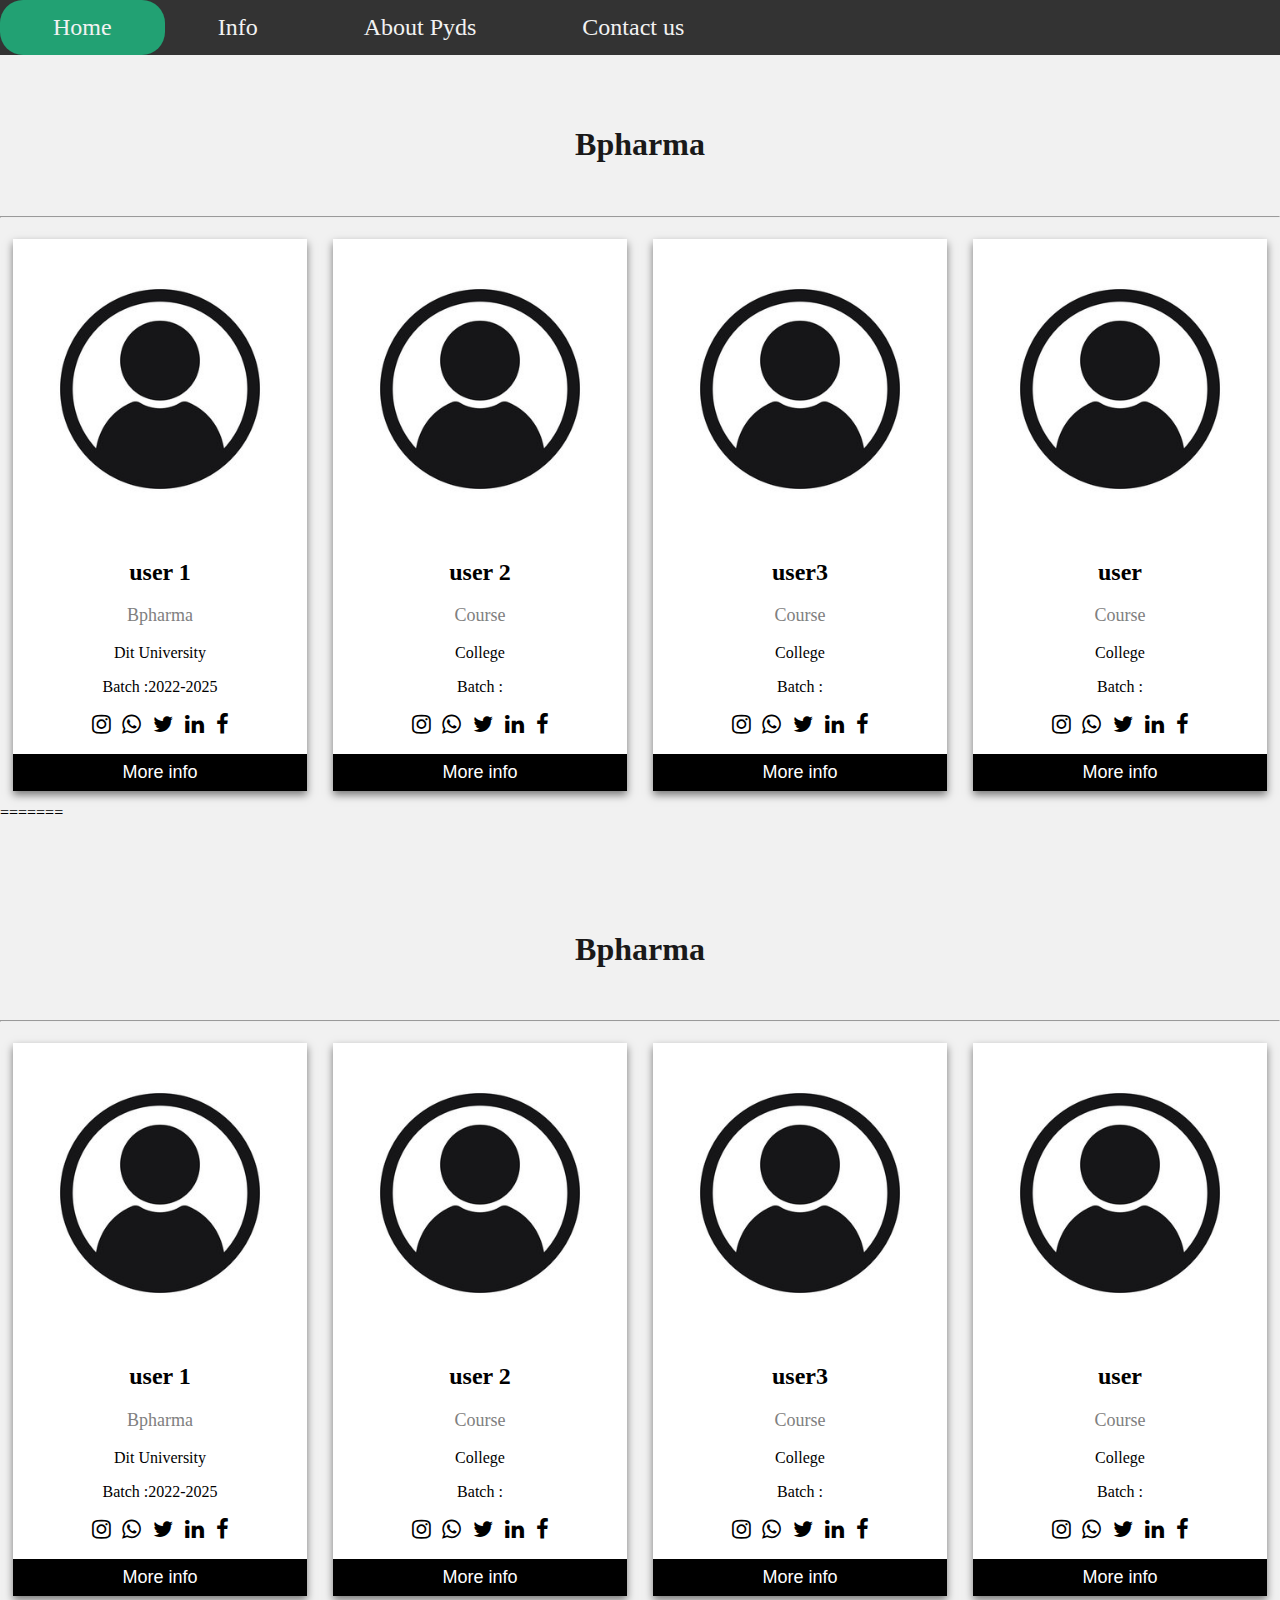
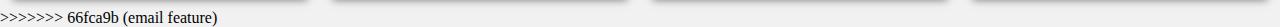
<file: bpharma.html>
<<<<<<< HEAD
<!DOCTYPE html>
<html lang="en">
<head>
    <meta charset="UTF-8">
    <meta name="viewport" content="width=device-width, initial-scale=1.0">
    <title>card</title>
    <link rel="stylesheet" href="https://cdnjs.cloudflare.com/ajax/libs/font-awesome/4.7.0/css/font-awesome.min.css">
    <link href="style.css" rel="stylesheet">

</head>
<body>
    <div class="navbar">
        <a href="index.html" >Home </a>
        <a href="" >Info</a>
        <a href="" >About Pyds</a>
        <a href="" >Contact us</a>
    </div>

    <!-- heading -->
    <div class="head"><h1>Bpharma</h1>
    </div>
    <hr>
    <!-- conatineer -->
    <div class="container">
        <!-- card1 -->
    <div class="card"><img src="u.jpg" alt="pic">
        <h2>user 1</h2>
        <p class="course">Bpharma</p>
        <p>Dit University</p>
        <p>Batch :2022-2025</p>
        <a href="#"><i class="fa fa-instagram"></i></a>
        <a href="#"><i class="fa fa-whatsapp"></i></a>
        <a href="#"><i class="fa fa-twitter"></i></a>
        <a href="#"><i class="fa fa-linkedin"></i></a>
        <a href="#"><i class="fa fa-facebook"></i></a>
        
        <p><button>More info</button></p>
    </div>
    <!-- card2 -->
    <div class="card"><img src="u.jpg" alt="pic">
        <h2>user 2</h2>
        <p class="course">Course</p>
        <p>College</p>
        <p>Batch :</p>
        <a href="#"><i class="fa fa-instagram"></i></a>
        <a href="#"><i class="fa fa-whatsapp"></i></a>
        <a href="#"><i class="fa fa-twitter"></i></a>
        <a href="#"><i class="fa fa-linkedin"></i></a>
        <a href="#"><i class="fa fa-facebook"></i></a>
        
        <p><button>More info</button></p>
    </div>
    <!-- card3 -->
    <div class="card"><img src="u.jpg" alt="pic">
        <h2>user3</h2>
        <p class="course">Course</p>
        <p>College</p>
        <p>Batch :</p>
        <a href="#"><i class="fa fa-instagram"></i></a>
        <a href="#"><i class="fa fa-whatsapp"></i></a>
        <a href="#"><i class="fa fa-twitter"></i></a>
        <a href="#"><i class="fa fa-linkedin"></i></a>
        <a href="#"><i class="fa fa-facebook"></i></a>
        
        <p><button>More info</button></p>
    </div>
    <!-- card4 -->
    <div class="card"><img src="u.jpg" alt="pic">
        <h2>user </h2>
        <p class="course">Course</p>
        <p>College</p>
        <p>Batch :</p>
        <a href="#"><i class="fa fa-instagram"></i></a>
        <a href="#"><i class="fa fa-whatsapp"></i></a>
        <a href="#"><i class="fa fa-twitter"></i></a>
        <a href="#"><i class="fa fa-linkedin"></i></a>
        <a href="#"><i class="fa fa-facebook"></i></a>
        
        <p><button>More info</button></p>
    </div>
    
</div>
<!-- 1 row complete  -->
    
</body>
=======
<!DOCTYPE html>
<html lang="en">
<head>
    <meta charset="UTF-8">
    <meta name="viewport" content="width=device-width, initial-scale=1.0">
    <title>card</title>
    <link rel="stylesheet" href="https://cdnjs.cloudflare.com/ajax/libs/font-awesome/4.7.0/css/font-awesome.min.css">
    <link href="style.css" rel="stylesheet">

</head>
<body>
    <div class="navbar">
        <a href="index.html" >Home </a>
        <a href="" >Info</a>
        <a href="" >About Pyds</a>
        <a href="" >Contact us</a>
    </div>

    <!-- heading -->
    <div class="head"><h1>Bpharma</h1>
    </div>
    <hr>
    <!-- conatineer -->
    <div class="container">
        <!-- card1 -->
    <div class="card"><img src="u.jpg" alt="pic">
        <h2>user 1</h2>
        <p class="course">Bpharma</p>
        <p>Dit University</p>
        <p>Batch :2022-2025</p>
        <a href="#"><i class="fa fa-instagram"></i></a>
        <a href="#"><i class="fa fa-whatsapp"></i></a>
        <a href="#"><i class="fa fa-twitter"></i></a>
        <a href="#"><i class="fa fa-linkedin"></i></a>
        <a href="#"><i class="fa fa-facebook"></i></a>
        
        <p><button>More info</button></p>
    </div>
    <!-- card2 -->
    <div class="card"><img src="u.jpg" alt="pic">
        <h2>user 2</h2>
        <p class="course">Course</p>
        <p>College</p>
        <p>Batch :</p>
        <a href="#"><i class="fa fa-instagram"></i></a>
        <a href="#"><i class="fa fa-whatsapp"></i></a>
        <a href="#"><i class="fa fa-twitter"></i></a>
        <a href="#"><i class="fa fa-linkedin"></i></a>
        <a href="#"><i class="fa fa-facebook"></i></a>
        
        <p><button>More info</button></p>
    </div>
    <!-- card3 -->
    <div class="card"><img src="u.jpg" alt="pic">
        <h2>user3</h2>
        <p class="course">Course</p>
        <p>College</p>
        <p>Batch :</p>
        <a href="#"><i class="fa fa-instagram"></i></a>
        <a href="#"><i class="fa fa-whatsapp"></i></a>
        <a href="#"><i class="fa fa-twitter"></i></a>
        <a href="#"><i class="fa fa-linkedin"></i></a>
        <a href="#"><i class="fa fa-facebook"></i></a>
        
        <p><button>More info</button></p>
    </div>
    <!-- card4 -->
    <div class="card"><img src="u.jpg" alt="pic">
        <h2>user </h2>
        <p class="course">Course</p>
        <p>College</p>
        <p>Batch :</p>
        <a href="#"><i class="fa fa-instagram"></i></a>
        <a href="#"><i class="fa fa-whatsapp"></i></a>
        <a href="#"><i class="fa fa-twitter"></i></a>
        <a href="#"><i class="fa fa-linkedin"></i></a>
        <a href="#"><i class="fa fa-facebook"></i></a>
        
        <p><button>More info</button></p>
    </div>
    
</div>
<!-- 1 row complete  -->
    
</body>
>>>>>>> 66fca9b (email feature)
</html>
</file>
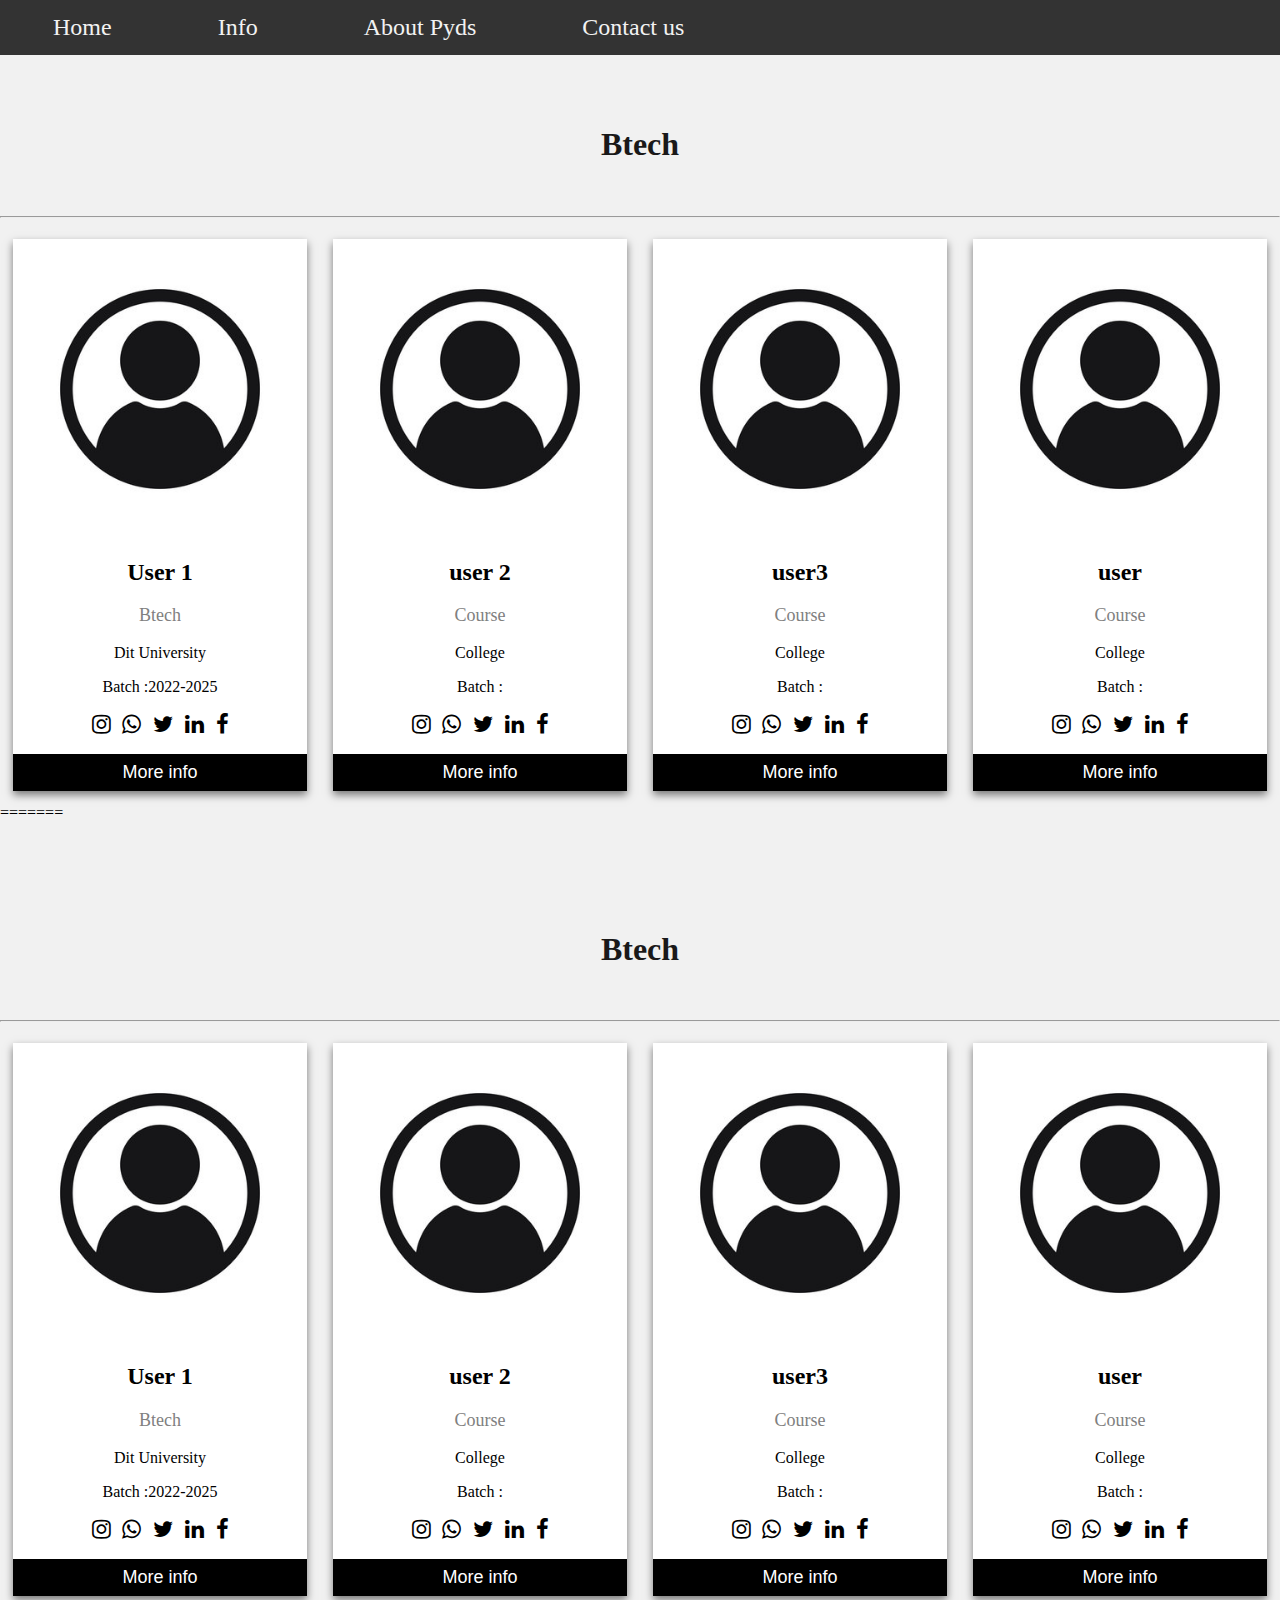
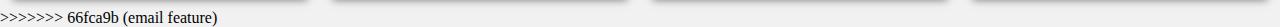
<file: btech.html>
<<<<<<< HEAD
<!DOCTYPE html>
<html lang="en">
<head>
    <meta charset="UTF-8">
    <meta name="viewport" content="width=device-width, initial-scale=1.0">
    <title>Btech</title>
    <link rel="stylesheet" href="https://cdnjs.cloudflare.com/ajax/libs/font-awesome/4.7.0/css/font-awesome.min.css">

    <link href="style.css" rel="stylesheet">

</head>
<body>
    <div class="navbar">
        <a href="index.html" >Home </a>
        <a href="" >Info</a>
        <a href="" >About Pyds</a>
        <a href="" >Contact us</a>
    </div>

    <!-- heading -->
    <div class="head"><h1>Btech</h1>
    </div>
    <hr>
    <!-- conatineer -->
    <div class="container">
        <!-- card1 -->
    <div class="card"><img src="u.jpg" alt="pic">
        <h2>User 1</h2>
        <p class="course">Btech</p>
        <p>Dit University</p>
        <p>Batch :2022-2025</p>
        <a href="#"><i class="fa fa-instagram"></i></a>
        <a href="#"><i class="fa fa-whatsapp"></i></a>
        <a href="#"><i class="fa fa-twitter"></i></a>
        <a href="#"><i class="fa fa-linkedin"></i></a>
        <a href="#"><i class="fa fa-facebook"></i></a>
        
        <p><button>More info</button></p>
    </div>
    <!-- card2 -->
    <div class="card"><img src="u.jpg" alt="pic">
        <h2>user 2</h2>
        <p class="course">Course</p>
        <p>College</p>
        <p>Batch :</p>
        <a href="#"><i class="fa fa-instagram"></i></a>
        <a href="#"><i class="fa fa-whatsapp"></i></a>
        <a href="#"><i class="fa fa-twitter"></i></a>
        <a href="#"><i class="fa fa-linkedin"></i></a>
        <a href="#"><i class="fa fa-facebook"></i></a>
        
        <p><button>More info</button></p>
    </div>
    <!-- card3 -->
    <div class="card"><img src="u.jpg" alt="pic">
        <h2>user3</h2>
        <p class="course">Course</p>
        <p>College</p>
        <p>Batch :</p>
        <a href="#"><i class="fa fa-instagram"></i></a>
        <a href="#"><i class="fa fa-whatsapp"></i></a>
        <a href="#"><i class="fa fa-twitter"></i></a>
        <a href="#"><i class="fa fa-linkedin"></i></a>
        <a href="#"><i class="fa fa-facebook"></i></a>
        
        <p><button>More info</button></p>
    </div>
    <!-- card4 -->
    <div class="card"><img src="u.jpg" alt="pic">
        <h2>user </h2>
        <p class="course">Course</p>
        <p>College</p>
        <p>Batch :</p>
        <a href="#"><i class="fa fa-instagram"></i></a>
        <a href="#"><i class="fa fa-whatsapp"></i></a>
        <a href="#"><i class="fa fa-twitter"></i></a>
        <a href="#"><i class="fa fa-linkedin"></i></a>
        <a href="#"><i class="fa fa-facebook"></i></a>
        
        <p><button>More info</button></p>
    </div>
    
</div>
<!-- 1 row complete  -->
    
</body>
=======
<!DOCTYPE html>
<html lang="en">
<head>
    <meta charset="UTF-8">
    <meta name="viewport" content="width=device-width, initial-scale=1.0">
    <title>Btech</title>
    <link rel="stylesheet" href="https://cdnjs.cloudflare.com/ajax/libs/font-awesome/4.7.0/css/font-awesome.min.css">

    <link href="style.css" rel="stylesheet">

</head>
<body>
    <div class="navbar">
        <a href="index.html" >Home </a>
        <a href="" >Info</a>
        <a href="" >About Pyds</a>
        <a href="" >Contact us</a>
    </div>

    <!-- heading -->
    <div class="head"><h1>Btech</h1>
    </div>
    <hr>
    <!-- conatineer -->
    <div class="container">
        <!-- card1 -->
    <div class="card"><img src="u.jpg" alt="pic">
        <h2>User 1</h2>
        <p class="course">Btech</p>
        <p>Dit University</p>
        <p>Batch :2022-2025</p>
        <a href="#"><i class="fa fa-instagram"></i></a>
        <a href="#"><i class="fa fa-whatsapp"></i></a>
        <a href="#"><i class="fa fa-twitter"></i></a>
        <a href="#"><i class="fa fa-linkedin"></i></a>
        <a href="#"><i class="fa fa-facebook"></i></a>
        
        <p><button>More info</button></p>
    </div>
    <!-- card2 -->
    <div class="card"><img src="u.jpg" alt="pic">
        <h2>user 2</h2>
        <p class="course">Course</p>
        <p>College</p>
        <p>Batch :</p>
        <a href="#"><i class="fa fa-instagram"></i></a>
        <a href="#"><i class="fa fa-whatsapp"></i></a>
        <a href="#"><i class="fa fa-twitter"></i></a>
        <a href="#"><i class="fa fa-linkedin"></i></a>
        <a href="#"><i class="fa fa-facebook"></i></a>
        
        <p><button>More info</button></p>
    </div>
    <!-- card3 -->
    <div class="card"><img src="u.jpg" alt="pic">
        <h2>user3</h2>
        <p class="course">Course</p>
        <p>College</p>
        <p>Batch :</p>
        <a href="#"><i class="fa fa-instagram"></i></a>
        <a href="#"><i class="fa fa-whatsapp"></i></a>
        <a href="#"><i class="fa fa-twitter"></i></a>
        <a href="#"><i class="fa fa-linkedin"></i></a>
        <a href="#"><i class="fa fa-facebook"></i></a>
        
        <p><button>More info</button></p>
    </div>
    <!-- card4 -->
    <div class="card"><img src="u.jpg" alt="pic">
        <h2>user </h2>
        <p class="course">Course</p>
        <p>College</p>
        <p>Batch :</p>
        <a href="#"><i class="fa fa-instagram"></i></a>
        <a href="#"><i class="fa fa-whatsapp"></i></a>
        <a href="#"><i class="fa fa-twitter"></i></a>
        <a href="#"><i class="fa fa-linkedin"></i></a>
        <a href="#"><i class="fa fa-facebook"></i></a>
        
        <p><button>More info</button></p>
    </div>
    
</div>
<!-- 1 row complete  -->
    
</body>
>>>>>>> 66fca9b (email feature)
</html>
</file>
<file: style.css>
<<<<<<< HEAD
* {
    margin: 0;
    padding: 0;
    box-sizing: border-box;
}

.navbar {
    overflow: hidden;
    background-color: #333;
    position: fixed;
    top: 0;
    width: 100%;

}

.navbar a {
    float: left;
    display: block;
    color: #f2f2f2;
    text-align: center;
    text-decoration: none;
    padding: 14px 53px;
    font-size: 1.5rem;

}

.navbar a:hover {
    background-color: #22a173;
    border-radius: 23px;
    text-align: center;
}

/* card */
.card {
    box-shadow: 0 4px 8px 0 rgba(0, 0, 0, 0.5);
    transition: 0.3s;
    text-align: center;
    display: table;
    overflow: wrap;
    background-color: rgb(255, 255, 255);
    width: 25%;
    max-width: 100%;
    overflow: hidden;
    box-sizing: border-box;
    display: flexbox;
    margin: 1%;




}

.card:hover {
    box-shadow: 0 8px 16px 0 rgba(0, 0, 0, 1);
}

.container .card img {
    display: block;
    object-fit: cover;
    width: 100%;
    height: 300px;


}

.course {
    color: grey;
    font-size: 18px;
}

button {
    border: none;
    outline: 0;
    display: inline-block;
    padding: 8px;
    color: white;
    background-color: #000;
    text-align: center;
    cursor: pointer;
    width: 100%;
    font-size: 18px;
}

a {
    text-decoration: none;
    font-size: 22px;
    color: black;
    padding: 2%;
}

.card a:hover {
    opacity: 0.6;
}

button:hover {
    opacity: 0.7;
    background-color: grey;
    transition: 0.4s;

}

body {
    margin: 0;
    width: 100%;
    background-color: #f1f1f1;

}

.container {

    box-sizing: border-box;
    width: 100%;

    background-color: #f1f1f1;
    justify-content: center;
    align-items: center;
    display: flex;

}

h1 {
    justify-content: center;
    align-items: center;
    display: flex;
    color: #1a1919;



}

.head {

    padding: 23px 20px;
    margin-top: 5%;

=======
* {
    margin: 0;
    padding: 0;
    box-sizing: border-box;
}

.navbar {
    overflow: hidden;
    background-color: #333;
    position: fixed;
    top: 0;
    width: 100%;

}

.navbar a {
    float: left;
    display: block;
    color: #f2f2f2;
    text-align: center;
    text-decoration: none;
    padding: 14px 53px;
    font-size: 1.5rem;

}

.navbar a:hover {
    background-color: #22a173;
    border-radius: 23px;
    text-align: center;
}

/* card */
.card {
    box-shadow: 0 4px 8px 0 rgba(0, 0, 0, 0.5);
    transition: 0.3s;
    text-align: center;
    display: table;
    overflow: wrap;
    background-color: rgb(255, 255, 255);
    width: 25%;
    max-width: 100%;
    overflow: hidden;
    box-sizing: border-box;
    display: flexbox;
    margin: 1%;




}

.card:hover {
    box-shadow: 0 8px 16px 0 rgba(0, 0, 0, 1);
}

.container .card img {
    display: block;
    object-fit: cover;
    width: 100%;
    height: 300px;


}

.course {
    color: grey;
    font-size: 18px;
}

button {
    border: none;
    outline: 0;
    display: inline-block;
    padding: 8px;
    color: white;
    background-color: #000;
    text-align: center;
    cursor: pointer;
    width: 100%;
    font-size: 18px;
}

a {
    text-decoration: none;
    font-size: 22px;
    color: black;
    padding: 2%;
}

.card a:hover {
    opacity: 0.6;
}

button:hover {
    opacity: 0.7;
    background-color: grey;
    transition: 0.4s;

}

body {
    margin: 0;
    width: 100%;
    background-color: #f1f1f1;

}

.container {

    box-sizing: border-box;
    width: 100%;

    background-color: #f1f1f1;
    justify-content: center;
    align-items: center;
    display: flex;

}

h1 {
    justify-content: center;
    align-items: center;
    display: flex;
    color: #1a1919;



}

.head {

    padding: 23px 20px;
    margin-top: 5%;

>>>>>>> 66fca9b (email feature)
}
</file>
